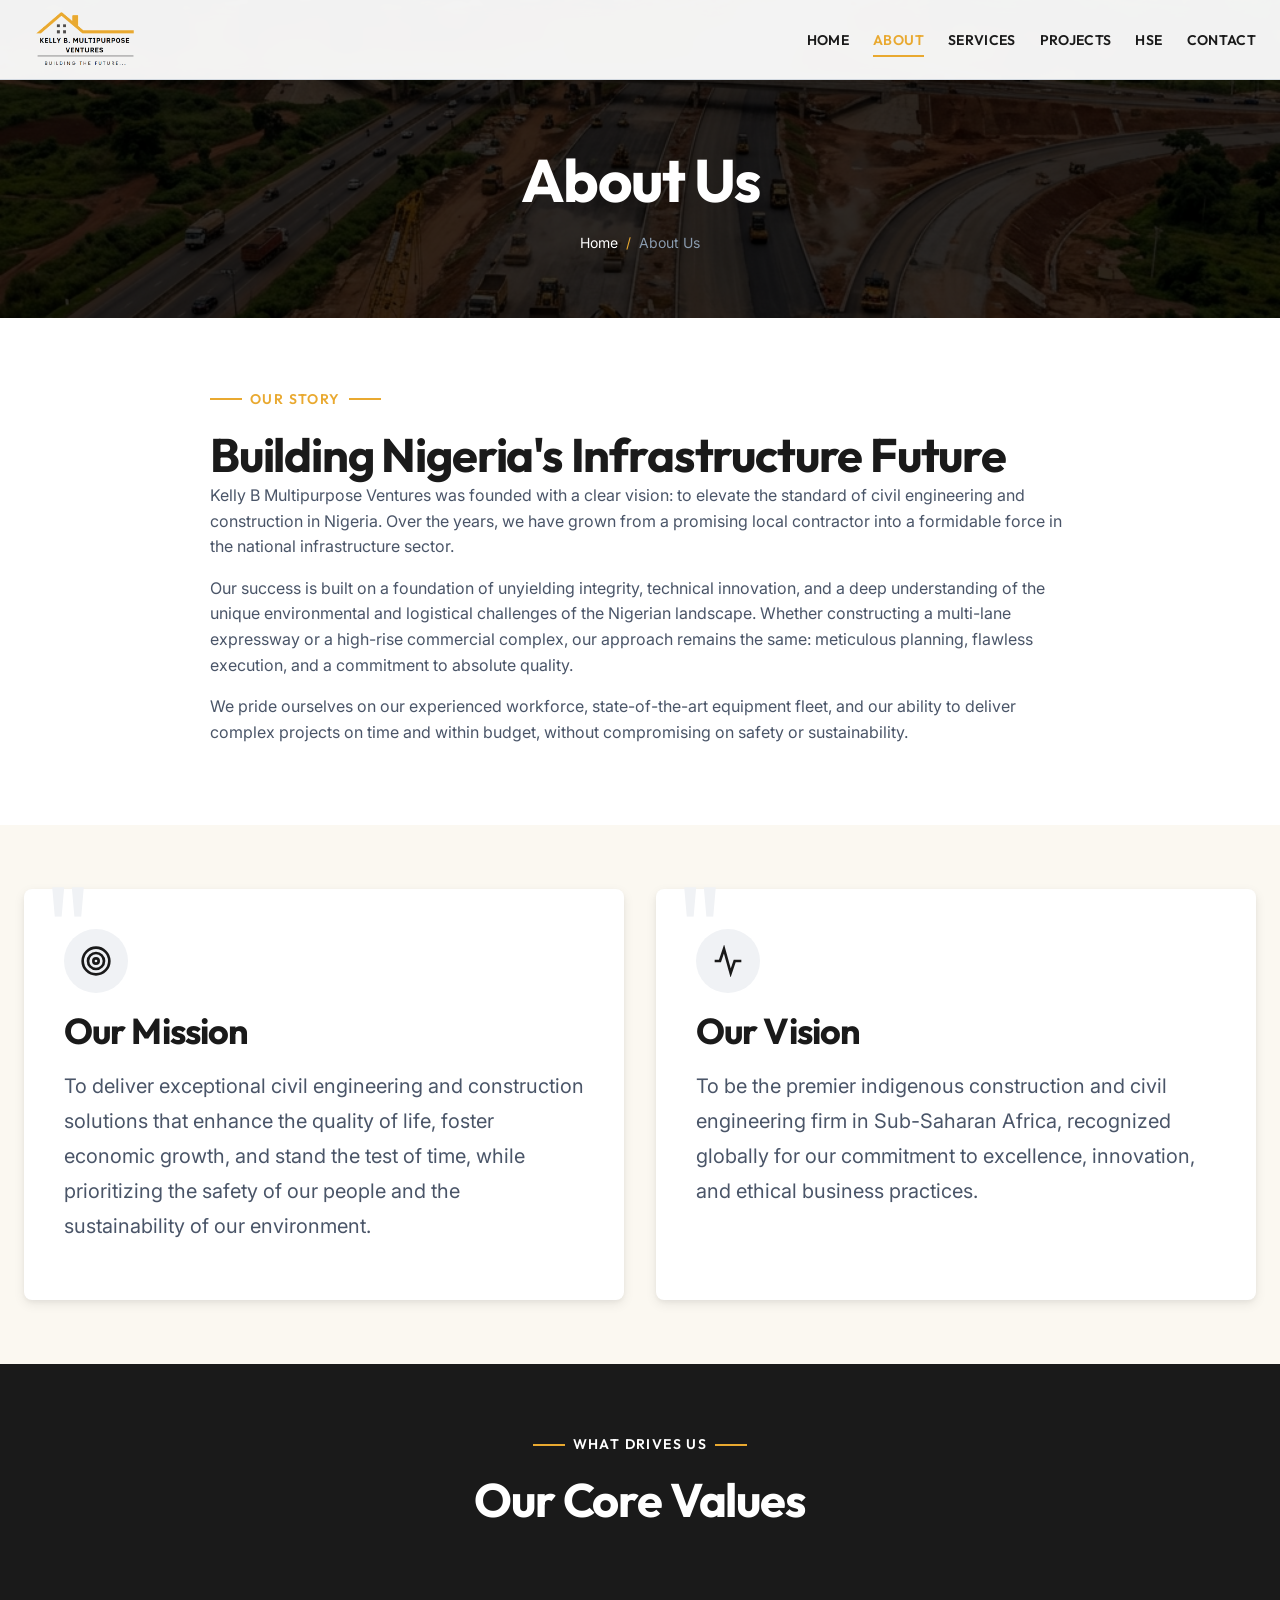
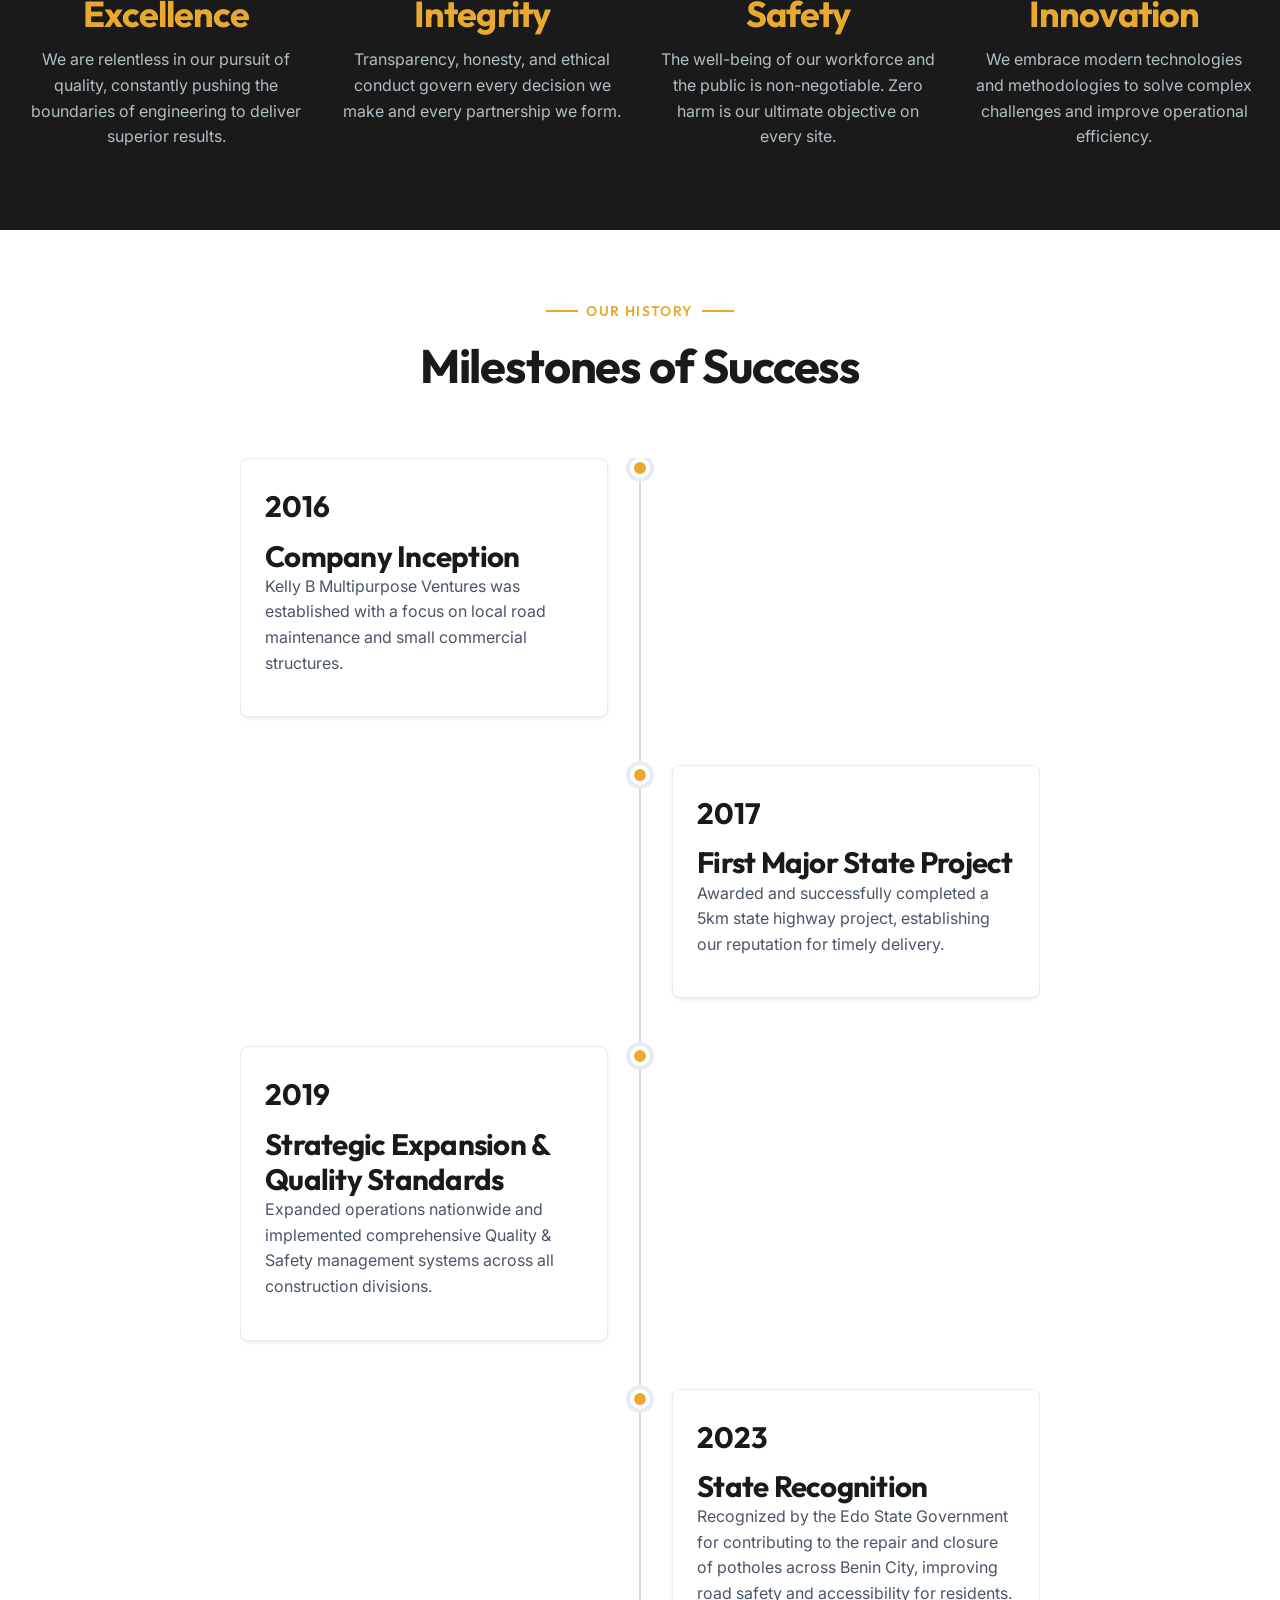
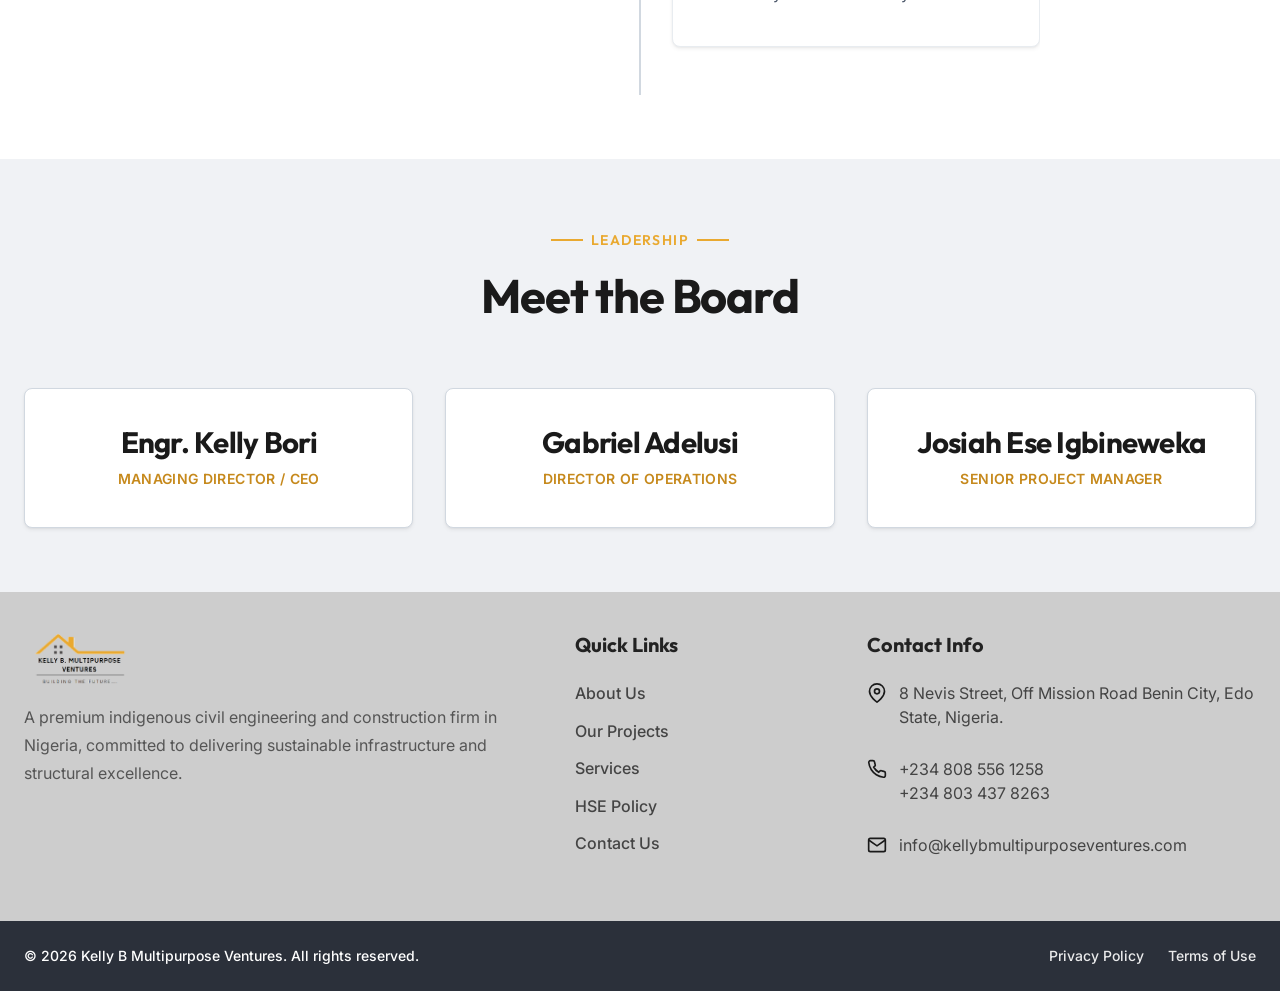
<file: about.html>
<!DOCTYPE html>
<html lang="en">

<head>
    <meta charset="UTF-8">
    <meta name="viewport" content="width=device-width, initial-scale=1.0">
    <title>About Kelly B Multipurpose Ventures | Civil Engineering Nigeria</title>
    <meta name="description"
        content="Learn about Kelly B Multipurpose Ventures, an indigenous Nigerian civil engineering & construction firm in Benin City, Edo State. Our history, leadership & mission.">
    <link rel="canonical" href="https://kellybmultipurposeventures.com/about.html">

    <!-- Open Graph Tags -->
    <meta property="og:title" content="About Kelly B Multipurpose Ventures | Civil Engineering Nigeria">
    <meta property="og:description"
        content="Learn about Kelly B Multipurpose Ventures, an indigenous Nigerian civil engineering & construction firm in Benin City, Edo State. Our history, leadership & mission.">
    <meta property="og:type" content="website">
    <meta property="og:url" content="https://kellybmultipurposeventures.com/about.html">
    <meta property="og:image" content="https://kellybmultipurposeventures.com/assets/images/og-image.jpg">
    <meta property="og:image:width" content="1200">
    <meta property="og:image:height" content="630">
    <meta property="og:image:alt" content="About Kelly B Multipurpose Ventures - Civil Engineering Nigeria">

    <!-- Twitter Card Tags -->
    <meta name="twitter:card" content="summary_large_image">
    <meta name="twitter:title" content="About Kelly B Multipurpose Ventures | Civil Engineering Nigeria">
    <meta name="twitter:description"
        content="Learn about Kelly B Multipurpose Ventures, an indigenous Nigerian civil engineering & construction firm in Benin City, Edo State. Our history, leadership & mission.">
    <meta name="twitter:image" content="https://kellybmultipurposeventures.com/assets/images/og-image.jpg">

    <!-- Google Fonts -->
    <link rel="preconnect" href="https://fonts.googleapis.com">
    <link rel="preconnect" href="https://fonts.gstatic.com" crossorigin>
    <link
        href="https://fonts.googleapis.com/css2?family=Inter:wght@300;400;500;600&family=Outfit:wght@400;600;700;800&display=swap"
        rel="stylesheet">

    <!-- Favicon -->
    <link rel="apple-touch-icon" sizes="180x180" href="favicon/apple-touch-icon.png">
    <link rel="icon" type="image/png" sizes="32x32" href="favicon/favicon-32x32.png">
    <link rel="icon" type="image/png" sizes="16x16" href="favicon/favicon-16x16.png">
    <link rel="shortcut icon" href="favicon/favicon.ico">
    <link rel="manifest" href="favicon/site.webmanifest">
    <link rel="stylesheet" href="css/variables.css?v=1.2">
    <link rel="stylesheet" href="css/base.css?v=1.2">
    <link rel="stylesheet" href="css/components.css?v=1.2">
    <link rel="stylesheet" href="css/pages.css?v=1.2">

    <!-- Structured Data (JSON-LD Breadcrumbs & AboutPage) -->
    <script type="application/ld+json">
    {
      "@context": "https://schema.org",
      "@graph": [
        {
          "@type": "BreadcrumbList",
          "itemListElement": [
            {
              "@type": "ListItem",
              "position": 1,
              "name": "Home",
              "item": "https://kellybmultipurposeventures.com/"
            },
            {
              "@type": "ListItem",
              "position": 2,
              "name": "About Us",
              "item": "https://kellybmultipurposeventures.com/about.html"
            }
          ]
        },
        {
          "@type": "AboutPage",
          "@id": "https://kellybmultipurposeventures.com/about.html#aboutpage",
          "url": "https://kellybmultipurposeventures.com/about.html",
          "name": "About Kelly B Multipurpose Ventures",
          "description": "Background, mission, corporate leadership, and track record of Kelly B Multipurpose Ventures, an indigenous Nigerian civil engineering company in Benin City, Edo State.",
          "isPartOf": {
            "@id": "https://kellybmultipurposeventures.com/#website"
          },
          "about": {
            "@id": "https://kellybmultipurposeventures.com/#organization"
          }
        }
      ]
    }
    </script>
</head>

<body>
    <!-- Skip to Main Content for Accessibility -->
    <a href="#main-content" class="skip-link">Skip to main content</a>

    <!-- Navigation -->
    <header class="header">
        <div class="container nav">
            <a href="index.html" class="nav__logo">
                <img src="assets/images/logo-transparent.png" alt="Kelly B Multipurpose Ventures" class="nav__logo-img"
                    width="180" height="50">
            </a>
            <button class="nav__toggle" aria-label="Toggle Navigation" aria-expanded="false" aria-controls="nav-menu">
                <span></span>
                <span></span>
                <span></span>
            </button>
            <nav class="nav__menu" id="nav-menu">
                <ul class="nav__list">
                    <li><a href="index.html" class="nav__link">Home</a></li>
                    <li><a href="about.html" class="nav__link active">About</a></li>
                    <li><a href="services.html" class="nav__link">Services</a></li>
                    <li><a href="projects.html" class="nav__link">Projects</a></li>
                    <li><a href="hse.html" class="nav__link">HSE</a></li>
                    <li><a href="contact.html" class="nav__link">Contact</a></li>
                </ul>
            </nav>
        </div>
    </header>

    <main id="main-content">
        <!-- Page Banner -->
        <section class="page-banner">
            <div class="page-banner__bg">
                <img decoding="async" fetchpriority="high" src="assets/images/hero-construction.png"
                    alt="Kelly B Multipurpose Ventures civil engineering corporate operations">
            </div>
            <div class="container page-banner__content reveal">
                <h1 class="page-banner__title">About Us</h1>
                <div class="breadcrumb">
                    <a href="index.html">Home</a>
                    <span class="breadcrumb-separator">/</span>
                    <span>About Us</span>
                </div>
            </div>
        </section>

        <!-- Company Overview -->
        <section class="section">
            <div class="container">
                <div class="about-grid">
                    <div class="reveal-left">
                        <span class="section-label">Our Story</span>
                        <h2>Building Nigeria's Infrastructure Future</h2>
                        <p>Kelly B Multipurpose Ventures was founded with a clear vision: to elevate the standard of
                            civil engineering and construction in Nigeria. Over the years, we have grown from a
                            promising local contractor into a formidable force in the national infrastructure sector.
                        </p>
                        <p>Our success is built on a foundation of unyielding integrity, technical innovation, and a
                            deep understanding of the unique environmental and logistical challenges of the Nigerian
                            landscape. Whether constructing a multi-lane expressway or a high-rise commercial complex,
                            our approach remains the same: meticulous planning, flawless execution, and a commitment to
                            absolute quality.</p>
                        <p>We pride ourselves on our experienced workforce, state-of-the-art equipment fleet, and our
                            ability to deliver complex projects on time and within budget, without compromising on
                            safety or sustainability.</p>
                    </div>

                </div>
            </div>
        </section>

        <!-- Mission & Vision -->
        <section class="section section--cream">
            <div class="container">
                <div class="grid grid--2">
                    <div class="testimonial-card mission-vision-card reveal">
                        <div class="service-card__icon" style="margin-bottom: var(--space-4);">
                            <svg xmlns="http://www.w3.org/2000/svg" width="32" height="32" viewBox="0 0 24 24"
                                fill="none" stroke="currentColor" stroke-width="2">
                                <circle cx="12" cy="12" r="10" />
                                <circle cx="12" cy="12" r="6" />
                                <circle cx="12" cy="12" r="2" />
                            </svg>
                        </div>
                        <h3 style="margin-bottom: var(--space-4);">Our Mission</h3>
                        <p style="font-size: var(--text-lg); line-height: var(--leading-relaxed);">To deliver
                            exceptional civil engineering and construction solutions that enhance the quality of life,
                            foster economic growth, and stand the test of time, while prioritizing the safety of our
                            people and the sustainability of our environment.</p>
                    </div>

                    <div class="testimonial-card mission-vision-card reveal" style="transition-delay: 0.2s;">
                        <div class="service-card__icon" style="margin-bottom: var(--space-4);">
                            <svg xmlns="http://www.w3.org/2000/svg" width="32" height="32" viewBox="0 0 24 24"
                                fill="none" stroke="currentColor" stroke-width="2">
                                <path d="M2 12h4l3-9 5 18 3-9h5" />
                            </svg>
                        </div>
                        <h3 style="margin-bottom: var(--space-4);">Our Vision</h3>
                        <p style="font-size: var(--text-lg); line-height: var(--leading-relaxed);">To be the premier
                            indigenous construction and civil engineering firm in Sub-Saharan Africa, recognized
                            globally for our commitment to excellence, innovation, and ethical business practices.</p>
                    </div>
                </div>
            </div>
        </section>

        <!-- Core Values -->
        <section class="section section--dark">
            <div class="container">
                <div class="section-header reveal">
                    <span class="section-label" style="color: var(--color-white);">What Drives Us</span>
                    <h2 style="color: var(--color-white);">Our Core Values</h2>
                </div>

                <div class="grid grid--4">
                    <div class="reveal" style="text-align: center;">
                        <h3 style="color: var(--color-secondary); margin-bottom: var(--space-3);">Excellence</h3>
                        <p style="color: var(--color-gray-300);">We are relentless in our pursuit of quality, constantly
                            pushing the boundaries of engineering to deliver superior results.</p>
                    </div>
                    <div class="reveal" style="text-align: center; transition-delay: 0.1s;">
                        <h3 style="color: var(--color-secondary); margin-bottom: var(--space-3);">Integrity</h3>
                        <p style="color: var(--color-gray-300);">Transparency, honesty, and ethical conduct govern every
                            decision we make and every partnership we form.</p>
                    </div>
                    <div class="reveal" style="text-align: center; transition-delay: 0.2s;">
                        <h3 style="color: var(--color-secondary); margin-bottom: var(--space-3);">Safety</h3>
                        <p style="color: var(--color-gray-300);">The well-being of our workforce and the public is
                            non-negotiable. Zero harm is our ultimate objective on every site.</p>
                    </div>
                    <div class="reveal" style="text-align: center; transition-delay: 0.3s;">
                        <h3 style="color: var(--color-secondary); margin-bottom: var(--space-3);">Innovation</h3>
                        <p style="color: var(--color-gray-300);">We embrace modern technologies and methodologies to
                            solve complex challenges and improve operational efficiency.</p>
                    </div>
                </div>
            </div>
        </section>

        <!-- Company Milestones (Timeline) -->
        <section class="section">
            <div class="container">
                <div class="section-header reveal">
                    <span class="section-label">Our History</span>
                    <h2>Milestones of Success</h2>
                </div>

                <div class="timeline">
                    <div class="timeline-item reveal-left">
                        <div class="timeline-dot"></div>
                        <div class="timeline-content">
                            <div class="timeline-date">2016</div>
                            <h4>Company Inception</h4>
                            <p>Kelly B Multipurpose Ventures was established with a focus on local road maintenance and
                                small commercial structures.</p>
                        </div>
                    </div>

                    <div class="timeline-item reveal-right">
                        <div class="timeline-dot"></div>
                        <div class="timeline-content">
                            <div class="timeline-date">2017</div>
                            <h4>First Major State Project</h4>
                            <p>Awarded and successfully completed a 5km state highway project, establishing our
                                reputation for timely delivery.</p>
                        </div>
                    </div>

                    <div class="timeline-item reveal-left">
                        <div class="timeline-dot"></div>
                        <div class="timeline-content">
                            <div class="timeline-date">2019</div>
                            <h4>Strategic Expansion & Quality Standards</h4>
                            <p>Expanded operations nationwide and implemented comprehensive Quality & Safety management
                                systems across all construction divisions.</p>
                        </div>
                    </div>

                    <div class="timeline-item reveal-right">
                        <div class="timeline-dot"></div>
                        <div class="timeline-content">
                            <div class="timeline-date">2023</div>
                            <h4>State Recognition </h4>
                            <p>Recognized by the Edo State Government for contributing to the repair and closure of
                                potholes across Benin City, improving road safety and accessibility for residents.</p>
                        </div>
                    </div>
                </div>
            </div>
        </section>

        <!-- Leadership -->
        <section class="section section--light">
            <div class="container">
                <div class="section-header reveal">
                    <span class="section-label">Leadership</span>
                    <h2>Meet the Board</h2>
                </div>

                <div class="board-grid">
                    <div class="board-card reveal">
                        <h3 class="board-card__name">Engr. Kelly Bori</h3>
                        <p class="board-card__title">Managing Director / CEO</p>
                    </div>
                    <div class="board-card reveal" style="transition-delay: 0.1s;">
                        <h3 class="board-card__name">Gabriel Adelusi </h3>
                        <p class="board-card__title">Director of Operations</p>
                    </div>
                    <div class="board-card reveal" style="transition-delay: 0.2s;">
                        <h3 class="board-card__name">Josiah Ese Igbineweka</h3>
                        <p class="board-card__title">Senior Project Manager</p>
                    </div>
                </div>
            </div>
        </section>
    </main>

    <!-- Footer (Same as index.html, simplified for brevity) -->
    <!-- Footer -->
    <footer class="footer">
        <div class="footer__main">
            <div class="container">
                <!-- Mobile Only Top Buttons -->
                <div class="footer__mobile-buttons">
                    <a href="contact.html" class="footer__btn">Contact Us</a>
                    <a href="projects.html" class="footer__btn">Our Projects</a>
                </div>

                <div class="footer__grid">
                    <div class="footer__about">
                        <a href="index.html">
                            <img src="assets/images/logo-transparent.png" alt="Kelly B Multipurpose Ventures"
                                class="footer__logo" width="200" height="56">
                        </a>
                        <p class="footer__about-text">A premium indigenous civil engineering and construction firm in
                            Nigeria, committed to delivering sustainable infrastructure and structural excellence.</p>
                        <div class="footer__social desktop-social">
                            <a href="#" class="footer__social-link" aria-label="Facebook">
                                <svg xmlns="http://www.w3.org/2000/svg" width="20" height="20" viewBox="0 0 24 24"
                                    fill="none" stroke="currentColor" stroke-width="2">
                                    <path d="M18 2h-3a5 5 0 0 0-5 5v3H7v4h3v8h4v-8h3l1-4h-4V7a1 1 0 0 1 1-1h3z" />
                                </svg>
                            </a>
                            <a href="#" class="footer__social-link" aria-label="X (Twitter)">
                                <svg xmlns="http://www.w3.org/2000/svg" width="20" height="20" viewBox="0 0 24 24"
                                    fill="currentColor">
                                    <path
                                        d="M18.244 2.25h3.308l-7.227 8.26 8.502 11.24H16.17l-5.214-6.817L4.99 21.75H1.68l7.73-8.835L1.254 2.25H8.08l4.713 6.231zm-1.161 17.52h1.833L7.084 4.126H5.117z" />
                                </svg>
                            </a>
                            <a href="#" class="footer__social-link" aria-label="LinkedIn">
                                <svg xmlns="http://www.w3.org/2000/svg" width="20" height="20" viewBox="0 0 24 24"
                                    fill="none" stroke="currentColor" stroke-width="2">
                                    <path
                                        d="M16 8a6 6 0 0 1 6 6v7h-4v-7a2 2 0 0 0-2-2 2 2 0 0 0-2 2v7h-4v-7a6 6 0 0 1 6-6z" />
                                    <rect x="2" y="9" width="4" height="12" />
                                    <circle cx="4" cy="4" r="2" />
                                </svg>
                            </a>
                            <a href="#" class="footer__social-link" aria-label="Instagram">
                                <svg xmlns="http://www.w3.org/2000/svg" width="20" height="20" viewBox="0 0 24 24"
                                    fill="none" stroke="currentColor" stroke-width="2">
                                    <rect x="2" y="2" width="20" height="20" rx="5" ry="5" />
                                    <path d="M16 11.37A4 4 0 1 1 12.63 8 4 4 0 0 1 16 11.37z" />
                                    <line x1="17.5" y1="6.5" x2="17.51" y2="6.5" />
                                </svg>
                            </a>
                        </div>
                    </div>

                    <div class="footer__accordion-group">
                        <button class="footer__heading footer__accordion-header" type="button">Quick Links <span
                                class="footer__accordion-icon">▼</span></button>
                        <div class="footer__links footer__accordion-content">
                            <a href="about.html" class="footer__link">About Us</a>
                            <a href="projects.html" class="footer__link">Our Projects</a>
                            <a href="services.html" class="footer__link">Services</a>
                            <a href="hse.html" class="footer__link">HSE Policy</a>
                            <a href="contact.html" class="footer__link">Contact Us</a>
                        </div>
                    </div>

                    <div class="footer__accordion-group">
                        <button class="footer__heading footer__accordion-header" type="button">Contact Info <span
                                class="footer__accordion-icon">▼</span></button>
                        <div class="footer__links footer__accordion-content">
                            <div class="footer__contact-item">
                                <svg xmlns="http://www.w3.org/2000/svg" viewBox="0 0 24 24" fill="none"
                                    stroke="currentColor" stroke-width="2">
                                    <path d="M21 10c0 7-9 13-9 13s-9-6-9-13a9 9 0 0 1 18 0z" />
                                    <circle cx="12" cy="10" r="3" />
                                </svg>
                                <span class="footer__contact-text">8 Nevis Street, Off Mission Road Benin City, Edo
                                    State, Nigeria.</span>
                            </div>
                            <div class="footer__contact-item">
                                <svg xmlns="http://www.w3.org/2000/svg" viewBox="0 0 24 24" fill="none"
                                    stroke="currentColor" stroke-width="2">
                                    <path
                                        d="M22 16.92v3a2 2 0 0 1-2.18 2 19.79 19.79 0 0 1-8.63-3.07 19.5 19.5 0 0 1-6-6 19.79 19.79 0 0 1-3.07-8.67A2 2 0 0 1 4.11 2h3a2 2 0 0 1 2 1.72 12.84 12.84 0 0 0 .7 2.81 2 2 0 0 1-.45 2.11L8.09 9.91a16 16 0 0 0 6 6l1.27-1.27a2 2 0 0 1 2.11-.45 12.84 12.84 0 0 0 2.81.7A2 2 0 0 1 22 16.92z" />
                                </svg>
                                <span class="footer__contact-text"><a href="tel:+2348085561258"
                                        style="color: inherit; text-decoration: none;">+234 808 556 1258</a><br><a
                                        href="tel:+2348034378263" style="color: inherit; text-decoration: none;">+234
                                        803 437 8263</a></span>
                            </div>
                            <div class="footer__contact-item">
                                <svg xmlns="http://www.w3.org/2000/svg" viewBox="0 0 24 24" fill="none"
                                    stroke="currentColor" stroke-width="2">
                                    <path
                                        d="M4 4h16c1.1 0 2 .9 2 2v12c0 1.1-.9 2-2 2H4c-1.1 0-2-.9-2-2V6c0-1.1.9-2 2-2z" />
                                    <polyline points="22,6 12,13 2,6" />
                                </svg>
                                <span class="footer__contact-text"><a href="mailto:info@kellybmultipurposeventures.com"
                                        style="color: inherit; text-decoration: none;">info@kellybmultipurposeventures.com</a></span>
                            </div>
                        </div>
                    </div>
                </div>

                <div class="footer__social mobile-social">
                    <a href="#" class="footer__social-link" aria-label="Facebook">
                        <svg xmlns="http://www.w3.org/2000/svg" width="24" height="24" viewBox="0 0 24 24" fill="none"
                            stroke="currentColor" stroke-width="2">
                            <path d="M18 2h-3a5 5 0 0 0-5 5v3H7v4h3v8h4v-8h3l1-4h-4V7a1 1 0 0 1 1-1h3z" />
                        </svg>
                    </a>
                    <a href="#" class="footer__social-link" aria-label="X (Twitter)">
                        <svg xmlns="http://www.w3.org/2000/svg" width="24" height="24" viewBox="0 0 24 24"
                            fill="currentColor">
                            <path
                                d="M18.244 2.25h3.308l-7.227 8.26 8.502 11.24H16.17l-5.214-6.817L4.99 21.75H1.68l7.73-8.835L1.254 2.25H8.08l4.713 6.231zm-1.161 17.52h1.833L7.084 4.126H5.117z" />
                        </svg>
                    </a>
                    <a href="#" class="footer__social-link" aria-label="LinkedIn">
                        <svg xmlns="http://www.w3.org/2000/svg" width="24" height="24" viewBox="0 0 24 24" fill="none"
                            stroke="currentColor" stroke-width="2">
                            <path d="M16 8a6 6 0 0 1 6 6v7h-4v-7a2 2 0 0 0-2-2 2 2 0 0 0-2 2v7h-4v-7a6 6 0 0 1 6-6z" />
                            <rect x="2" y="9" width="4" height="12" />
                            <circle cx="4" cy="4" r="2" />
                        </svg>
                    </a>
                    <a href="#" class="footer__social-link" aria-label="Instagram">
                        <svg xmlns="http://www.w3.org/2000/svg" width="24" height="24" viewBox="0 0 24 24" fill="none"
                            stroke="currentColor" stroke-width="2">
                            <rect x="2" y="2" width="20" height="20" rx="5" ry="5" />
                            <path d="M16 11.37A4 4 0 1 1 12.63 8 4 4 0 0 1 16 11.37z" />
                            <line x1="17.5" y1="6.5" x2="17.51" y2="6.5" />
                        </svg>
                    </a>
                </div>
            </div>
        </div>

        <div class="footer__bottom">
            <div class="container">
                <p>&copy; 2026 Kelly B Multipurpose Ventures. All rights reserved.</p>
                <div class="footer__bottom-links">
                    <a href="privacy.html" class="footer__link">Privacy Policy</a>
                    <a href="terms.html" class="footer__link">Terms of Use</a>
                </div>
            </div>
        </div>
    </footer>

    <!-- Back to Top Button -->
    <button id="back-to-top" class="back-to-top" aria-label="Back to top">
        <svg xmlns="http://www.w3.org/2000/svg" viewBox="0 0 24 24" fill="none" stroke="currentColor" stroke-width="2.5"
            stroke-linecap="round" stroke-linejoin="round">
            <path d="M18 15l-6-6-6 6" />
        </svg>
    </button>

    <script src="js/main.js" defer></script>
</body>

</html>
</file>
<file: css/variables.css>
/* ============================================================
   KELLY B MULTIPURPOSE VENTURES — Design Tokens
   ============================================================ */

:root {
  /* ── Primary Brand Colors ──────────────────────────────── */
  --color-primary: #1A1A1A;
  /* Dark Grey — matching logo text and elements */
  --color-primary-light: #333333;
  --color-primary-dark: #000000;
  --color-primary-rgb: 26, 26, 26;

  /* ── Secondary Brand Colors ────────────────────────────── */
  --color-secondary: #E9A930;
  /* Gold / Amber — matching logo roof */
  --color-secondary-light: #F4C45D;
  --color-secondary-dark: #C6891C;
  --color-secondary-rgb: 233, 169, 48;

  /* ── Accent Colors ─────────────────────────────────────── */
  --color-accent: #E8792B;
  /* Construction Orange — energy, action */
  --color-accent-light: #F09A57;
  --color-accent-dark: #C45F15;

  --color-success: #2E8B57;
  /* Safety Green */
  --color-danger: #D32F2F;
  --color-warning: #F9A825;
  --color-info: #1976D2;

  /* ── Neutrals ──────────────────────────────────────────── */
  --color-white: #FFFFFF;
  --color-off-white: #F8F9FA;
  --color-light: #F0F2F5;
  --color-gray-100: #E8ECF0;
  --color-gray-200: #D1D8E0;
  --color-gray-300: #B0BEC5;
  --color-gray-400: #8A9BAE;
  --color-gray-500: #6B7C8F;
  --color-gray-600: #4A5568;
  --color-gray-700: #334155;
  --color-gray-800: #1E293B;
  --color-gray-900: #0F172A;
  --color-black: #0A0E14;

  /* ── Typography ────────────────────────────────────────── */
  --font-primary: 'Inter', -apple-system, BlinkMacSystemFont, 'Segoe UI', sans-serif;
  --font-heading: 'Outfit', 'Inter', sans-serif;
  --font-mono: 'JetBrains Mono', 'Fira Code', monospace;

  /* Font Sizes (fluid) */
  --text-xs: clamp(0.7rem, 0.65rem + 0.25vw, 0.75rem);
  --text-sm: clamp(0.8rem, 0.75rem + 0.25vw, 0.875rem);
  --text-base: clamp(0.9rem, 0.85rem + 0.3vw, 1rem);
  --text-md: clamp(1rem, 0.9rem + 0.4vw, 1.125rem);
  --text-lg: clamp(1.1rem, 1rem + 0.5vw, 1.25rem);
  --text-xl: clamp(1.2rem, 1.05rem + 0.6vw, 1.5rem);
  --text-2xl: clamp(1.4rem, 1.2rem + 0.8vw, 1.875rem);
  --text-3xl: clamp(1.7rem, 1.4rem + 1.2vw, 2.25rem);
  --text-4xl: clamp(2rem, 1.5rem + 1.8vw, 3rem);
  --text-5xl: clamp(2.5rem, 1.8rem + 2.5vw, 3.75rem);
  --text-6xl: clamp(3rem, 2rem + 3.5vw, 4.5rem);
  --text-hero: clamp(2.8rem, 2rem + 3vw, 5rem);

  --font-light: 300;
  --font-regular: 400;
  --font-medium: 500;
  --font-semibold: 600;
  --font-bold: 700;
  --font-extrabold: 800;

  --leading-tight: 1.2;
  --leading-snug: 1.35;
  --leading-normal: 1.6;
  --leading-relaxed: 1.75;

  --tracking-tight: -0.025em;
  --tracking-normal: 0;
  --tracking-wide: 0.025em;
  --tracking-wider: 0.05em;
  --tracking-widest: 0.1em;

  /* ── Spacing ───────────────────────────────────────────── */
  --space-1: 0.25rem;
  --space-2: 0.5rem;
  --space-3: 0.75rem;
  --space-4: 1rem;
  --space-5: 1.25rem;
  --space-6: 1.5rem;
  --space-7: 1.75rem;
  --space-8: 2rem;
  --space-10: 2.5rem;
  --space-12: 3rem;
  --space-16: 4rem;
  --space-20: 5rem;
  --space-24: 6rem;
  --space-32: 8rem;

  /* ── Layout ────────────────────────────────────────────── */
  --container-sm: 640px;
  --container-md: 768px;
  --container-lg: 1024px;
  --container-xl: 1200px;
  --container-2xl: 1400px;
  --nav-height: 80px;

  /* ── Borders & Radius ──────────────────────────────────── */
  --radius-sm: 4px;
  --radius-md: 8px;
  --radius-lg: 12px;
  --radius-xl: 16px;
  --radius-2xl: 24px;
  --radius-full: 50%;

  --border-thin: 1px;
  --border-medium: 2px;
  --border-thick: 3px;

  /* ── Shadows ───────────────────────────────────────────── */
  --shadow-xs: 0 1px 2px rgba(0, 0, 0, 0.05);
  --shadow-sm: 0 2px 4px rgba(0, 0, 0, 0.06), 0 1px 2px rgba(0, 0, 0, 0.04);
  --shadow-md: 0 4px 12px rgba(0, 0, 0, 0.08), 0 2px 4px rgba(0, 0, 0, 0.04);
  --shadow-lg: 0 8px 24px rgba(0, 0, 0, 0.10), 0 4px 8px rgba(0, 0, 0, 0.05);
  --shadow-xl: 0 16px 48px rgba(0, 0, 0, 0.12), 0 8px 16px rgba(0, 0, 0, 0.06);
  --shadow-2xl: 0 24px 64px rgba(0, 0, 0, 0.15), 0 12px 24px rgba(0, 0, 0, 0.08);
  --shadow-gold: 0 4px 20px rgba(212, 168, 67, 0.25);

  /* ── Transitions ───────────────────────────────────────── */
  --ease-out: cubic-bezier(0.33, 1, 0.68, 1);
  --ease-in-out: cubic-bezier(0.65, 0, 0.35, 1);
  --ease-spring: cubic-bezier(0.34, 1.56, 0.64, 1);
  --duration-fast: 150ms;
  --duration-base: 250ms;
  --duration-slow: 400ms;
  --duration-slower: 600ms;

  /* ── Z-Index ───────────────────────────────────────────── */
  --z-base: 1;
  --z-dropdown: 10;
  --z-sticky: 20;
  --z-overlay: 30;
  --z-modal: 40;
  --z-toast: 50;
}
</file>
<file: css/base.css>
/* ============================================================
   KELLY B MULTIPURPOSE VENTURES — Base / Reset Styles
   ============================================================ */

/* ── CSS Reset ───────────────────────────────────────────── */
*,
*::before,
*::after {
  margin: 0;
  padding: 0;
  box-sizing: border-box;
}

html {
  scroll-behavior: smooth;
  -webkit-text-size-adjust: 100%;
  -moz-text-size-adjust: 100%;
  text-size-adjust: 100%;
  scroll-padding-top: var(--nav-height);
  overflow-x: hidden;
}

body {
  font-family: var(--font-primary);
  font-size: var(--text-base);
  font-weight: var(--font-regular);
  line-height: var(--leading-normal);
  color: var(--color-gray-700);
  background-color: var(--color-white);
  -webkit-font-smoothing: antialiased;
  -moz-osx-font-smoothing: grayscale;
  overflow-x: hidden;
}

body.menu-open {
  overflow: hidden;
}

/* ── Typography ──────────────────────────────────────────── */
h1,
h2,
h3,
h4,
h5,
h6 {
  font-family: var(--font-heading);
  font-weight: var(--font-bold);
  line-height: var(--leading-tight);
  color: var(--color-primary);
  letter-spacing: var(--tracking-tight);
}

h1 {
  font-size: var(--text-5xl);
}

h2 {
  font-size: var(--text-4xl);
}

h3 {
  font-size: var(--text-3xl);
}

h4 {
  font-size: var(--text-2xl);
}

h5 {
  font-size: var(--text-xl);
}

h6 {
  font-size: var(--text-lg);
}

p {
  margin-bottom: var(--space-4);
  color: var(--color-gray-600);
}

a {
  color: var(--color-primary);
  text-decoration: none;
  transition: color var(--duration-fast) var(--ease-out);
}

a:hover {
  color: var(--color-secondary);
}

ul,
ol {
  list-style: none;
}

img,
video {
  max-width: 100%;
  height: auto;
  display: block;
}

button {
  font-family: inherit;
  font-size: inherit;
  cursor: pointer;
  border: none;
  background: none;
}

input,
textarea,
select {
  font-family: inherit;
  font-size: inherit;
}

/* ── Utility: Container ──────────────────────────────────── */
.container {
  width: 100%;
  max-width: var(--container-2xl);
  margin-left: auto;
  margin-right: auto;
  padding-left: var(--space-6);
  padding-right: var(--space-6);
}

@media (max-width: 480px) {
  .container {
    padding-left: var(--space-4);
    padding-right: var(--space-4);
  }
}

.container--narrow {
  max-width: var(--container-lg);
}

.container--wide {
  max-width: var(--container-2xl);
}

/* ── Section Spacing ─────────────────────────────────────── */
.section {
  padding-top: clamp(3rem, 5vw, 6rem);
  padding-bottom: clamp(3rem, 5vw, 6rem);
}

.section--sm {
  padding-top: clamp(2rem, 3vw, 4rem);
  padding-bottom: clamp(2rem, 3vw, 4rem);
}

.section--lg {
  padding-top: clamp(4rem, 7vw, 8rem);
  padding-bottom: clamp(4rem, 7vw, 8rem);
}

.section--dark {
  background-color: var(--color-primary);
  color: var(--color-white);
}

.section--dark h2,
.section--dark h3,
.section--dark h4 {
  color: var(--color-white);
}

.section--dark p {
  color: var(--color-gray-300);
}

.section--light {
  background-color: var(--color-light);
}

.section--cream {
  background-color: #FBF8F1;
}

/* ── Section Headers ─────────────────────────────────────── */
.section-header {
  text-align: center;
  max-width: 700px;
  margin: 0 auto var(--space-16);
}

.section-label {
  display: inline-flex;
  align-items: center;
  gap: var(--space-2);
  font-family: var(--font-heading);
  font-size: var(--text-sm);
  font-weight: var(--font-semibold);
  text-transform: uppercase;
  letter-spacing: var(--tracking-widest);
  color: var(--color-secondary);
  margin-bottom: var(--space-4);
}

.section-label::before {
  content: '';
  width: 32px;
  height: 2px;
  background: var(--color-secondary);
}

.section-label::after {
  content: '';
  width: 32px;
  height: 2px;
  background: var(--color-secondary);
}

.section-header h2 {
  margin-bottom: var(--space-4);
}

.section-header p {
  font-size: var(--text-lg);
  color: var(--color-gray-500);
}

/* ── Buttons ─────────────────────────────────────────────── */
.btn {
  display: inline-flex;
  align-items: center;
  justify-content: center;
  gap: var(--space-2);
  padding: var(--space-3) var(--space-8);
  font-family: var(--font-heading);
  font-size: var(--text-sm);
  font-weight: var(--font-semibold);
  text-transform: uppercase;
  letter-spacing: var(--tracking-wider);
  border-radius: var(--radius-sm);
  transition: all var(--duration-base) var(--ease-out);
  position: relative;
  overflow: hidden;
  white-space: nowrap;
  min-height: 48px;
}

.btn::after {
  content: '';
  position: absolute;
  inset: 0;
  background: linear-gradient(120deg, transparent 40%, rgba(255, 255, 255, 0.08) 50%, transparent 60%);
  transform: translateX(-100%);
  transition: transform var(--duration-slow) var(--ease-out);
}

.btn:hover::after {
  transform: translateX(100%);
}

.btn--primary {
  background: var(--color-secondary);
  color: var(--color-primary);
  border: 2px solid var(--color-secondary);
}

.btn--primary:hover {
  background: var(--color-secondary-light);
  border-color: var(--color-secondary-light);
  color: var(--color-primary);
  box-shadow: var(--shadow-gold);
  transform: translateY(-2px);
}

/* Solid gold/amber — used for primary CTA on dark hero backgrounds */
.btn--secondary {
  background: var(--color-secondary);
  color: var(--color-primary-dark);
  border: 2px solid var(--color-secondary);
  font-weight: var(--font-bold);
  box-shadow: 0 4px 18px rgba(233, 169, 48, 0.35);
}

.btn--secondary:hover {
  background: var(--color-secondary-light);
  border-color: var(--color-secondary-light);
  color: var(--color-primary-dark);
  box-shadow: 0 4px 20px rgba(233, 169, 48, 0.4);
  transform: translateY(-2px);
}

.btn--outline {
  background: transparent;
  color: var(--color-white);
  border: 2px solid var(--color-white);
}

.btn--outline:hover {
  background: var(--color-white);
  color: var(--color-primary);
  transform: translateY(-2px);
}

.btn--outline-dark {
  background: transparent;
  color: var(--color-primary);
  border: 2px solid var(--color-primary);
}

.btn--outline-dark:hover {
  background: var(--color-primary);
  color: var(--color-white);
  transform: translateY(-2px);
}

.btn--dark {
  background: var(--color-primary);
  color: var(--color-white);
  border: 2px solid var(--color-primary);
}

.btn--dark:hover {
  background: var(--color-primary-light);
  border-color: var(--color-primary-light);
  transform: translateY(-2px);
  box-shadow: var(--shadow-lg);
}

.btn--lg {
  padding: var(--space-4) var(--space-10);
  font-size: var(--text-base);
  min-height: 56px;
}

.btn--sm {
  padding: var(--space-2) var(--space-5);
  font-size: var(--text-xs);
  min-height: 40px;
}

.btn--icon {
  padding: var(--space-3);
  min-height: auto;
  border-radius: var(--radius-full);
}

.btn svg,
.btn i {
  width: 18px;
  height: 18px;
  transition: transform var(--duration-fast) var(--ease-out);
}

.btn:hover svg,
.btn:hover i {
  transform: translateX(3px);
}

/* ── Grid System ─────────────────────────────────────────── */
.grid {
  display: grid;
  gap: var(--space-8);
}

.grid--2 {
  grid-template-columns: repeat(2, 1fr);
}

.grid--3 {
  grid-template-columns: repeat(3, 1fr);
}

.grid--4 {
  grid-template-columns: repeat(4, 1fr);
}

@media (max-width: 1024px) {
  .grid--4 {
    grid-template-columns: repeat(2, 1fr);
  }

  .grid--3 {
    grid-template-columns: repeat(2, 1fr);
  }
}

@media (max-width: 768px) {

  .grid--4,
  .grid--3,
  .grid--2 {
    grid-template-columns: 1fr;
  }
}

/* ── Scroll Animations ───────────────────────────────────── */
.reveal,
.reveal-left,
.reveal-right,
.reveal-scale {
  --reveal-delay: 0ms;
}

.reveal {
  opacity: 0;
  transform: translateY(24px);
  transition: opacity 0.6s var(--ease-out) var(--reveal-delay),
              transform 0.6s var(--ease-out) var(--reveal-delay);
}

.reveal.revealed {
  opacity: 1;
  transform: translateY(0);
}

.reveal-left {
  opacity: 0;
  transform: translateX(-24px);
  transition: opacity 0.6s var(--ease-out) var(--reveal-delay),
              transform 0.6s var(--ease-out) var(--reveal-delay);
}

.reveal-left.revealed {
  opacity: 1;
  transform: translateX(0);
}

.reveal-right {
  opacity: 0;
  transform: translateX(24px);
  transition: opacity 0.6s var(--ease-out) var(--reveal-delay),
              transform 0.6s var(--ease-out) var(--reveal-delay);
}

.reveal-right.revealed {
  opacity: 1;
  transform: translateX(0);
}

.reveal-scale {
  opacity: 0;
  transform: scale(0.95);
  transition: opacity 0.6s var(--ease-out) var(--reveal-delay),
              transform 0.6s var(--ease-out) var(--reveal-delay);
}

.reveal-scale.revealed {
  opacity: 1;
  transform: scale(1);
}

/* ── Accessibility ───────────────────────────────────────── */
.sr-only {
  position: absolute;
  width: 1px;
  height: 1px;
  padding: 0;
  margin: -1px;
  overflow: hidden;
  clip: rect(0, 0, 0, 0);
  white-space: nowrap;
  border-width: 0;
}

.skip-link {
  position: absolute;
  top: -100px;
  left: var(--space-4);
  z-index: 9999;
  padding: var(--space-3) var(--space-5);
  background: var(--color-primary);
  color: #ffffff;
  font-weight: var(--font-semibold);
  border-radius: var(--radius-md);
  border: 2px solid var(--color-secondary);
  transition: top var(--duration-fast) var(--ease-out);
}

.skip-link:focus {
  top: var(--space-4);
  outline: 3px solid var(--color-secondary);
  outline-offset: 2px;
}

:focus-visible {
  outline: 3px solid var(--color-secondary);
  outline-offset: 2px;
}

@media (prefers-reduced-motion: reduce) {
  *,
  *::before,
  *::after {
    animation-duration: 0.01ms !important;
    animation-iteration-count: 1 !important;
    transition-duration: 0.01ms !important;
    scroll-behavior: auto !important;
  }
}

/* ── Selection ───────────────────────────────────────────── */
::selection {
  background-color: var(--color-secondary);
  color: var(--color-primary);
}

/* ── Scrollbar ───────────────────────────────────────────── */
::-webkit-scrollbar {
  width: 8px;
}

::-webkit-scrollbar-track {
  background: var(--color-light);
}

::-webkit-scrollbar-thumb {
  background: var(--color-gray-400);
  border-radius: var(--radius-full);
}

::-webkit-scrollbar-thumb:hover {
  background: var(--color-gray-500);
}
</file>
<file: css/components.css>
/* ============================================================
   KELLY B MULTIPURPOSE VENTURES — Components
   ============================================================ */

/* ── Navigation ──────────────────────────────────────────── */
.header {
  position: fixed;
  top: 0;
  left: 0;
  width: 100%;
  height: var(--nav-height);
  background-color: rgba(255, 255, 255, 0.95);
  backdrop-filter: blur(10px);
  -webkit-backdrop-filter: blur(10px);
  z-index: var(--z-sticky);
  transition: all var(--duration-base) var(--ease-out);
  border-bottom: 1px solid var(--color-gray-200);
}

.header.scrolled {
  height: 70px;
  background-color: var(--color-white);
  box-shadow: var(--shadow-sm);
}

.nav {
  display: flex;
  justify-content: space-between;
  align-items: center;
  height: 100%;
}

.nav__logo {
  display: flex;
  align-items: center;
  gap: var(--space-3);
  z-index: calc(var(--z-sticky) + 1);
}

.nav__logo-img {
  height: 60px;
  width: auto;
  object-fit: contain;
}

.nav__logo-text {
  font-family: var(--font-heading);
  font-size: var(--text-lg);
  font-weight: var(--font-bold);
  color: var(--color-primary);
  line-height: 1.1;
  text-transform: uppercase;
  letter-spacing: var(--tracking-wide);
}

.nav__logo-text span {
  display: block;
  font-size: var(--text-xs);
  color: var(--color-secondary);
  font-weight: var(--font-medium);
  letter-spacing: var(--tracking-widest);
}

.nav__menu {
  display: flex;
  align-items: center;
  gap: var(--space-8);
}

.nav__list {
  display: flex;
  gap: var(--space-6);
}

.nav__link {
  font-family: var(--font-heading);
  font-size: var(--text-sm);
  font-weight: var(--font-semibold);
  color: var(--color-primary);
  text-transform: uppercase;
  letter-spacing: var(--tracking-wide);
  position: relative;
  padding: var(--space-2) 0;
}

.nav__link::after {
  content: '';
  position: absolute;
  bottom: 0;
  left: 0;
  width: 0;
  height: 2px;
  background-color: var(--color-secondary);
  transition: width var(--duration-base) var(--ease-out);
}

.nav__link:hover::after,
.nav__link.active::after {
  width: 100%;
}

.nav__link:hover,
.nav__link.active {
  color: var(--color-secondary);
}

.nav__toggle {
  display: none;
  width: 30px;
  height: 20px;
  position: relative;
  z-index: calc(var(--z-sticky) + 1);
  background: transparent;
}

.nav__toggle span {
  display: block;
  width: 100%;
  height: 2px;
  background-color: var(--color-primary);
  position: absolute;
  left: 0;
  transition: all var(--duration-base) var(--ease-out);
}

.nav__toggle span:nth-child(1) {
  top: 0;
}

.nav__toggle span:nth-child(2) {
  top: 9px;
}

.nav__toggle span:nth-child(3) {
  top: 18px;
}

.nav__toggle.active span:nth-child(1) {
  top: 9px;
  transform: rotate(45deg);
}

.nav__toggle.active span:nth-child(2) {
  opacity: 0;
}

.nav__toggle.active span:nth-child(3) {
  top: 9px;
  transform: rotate(-45deg);
}

/* Mobile Nav */
@media (max-width: 1024px) {
  .nav__menu {
    position: fixed;
    top: 0;
    right: 0;
    left: auto;
    width: 60%;
    max-width: 350px;
    height: 100vh;
    background-color: var(--color-white);
    flex-direction: column;
    justify-content: center;
    align-items: flex-start;
    gap: var(--space-8);
    transform: translateX(100%);
    visibility: hidden;
    pointer-events: none;
    transition: transform var(--duration-slow) var(--ease-in-out), visibility var(--duration-slow) var(--ease-in-out);
    padding: var(--space-12) var(--space-6);
    box-shadow: -5px 0 20px rgba(0, 0, 0, 0.1);
  }

  .nav__menu.active {
    transform: translateX(0);
    visibility: visible;
    pointer-events: auto;
  }

  .nav__list {
    flex-direction: column;
    align-items: center;
    gap: var(--space-6);
    width: 100%;
  }

  .nav__link {
    font-size: var(--text-lg);
  }

  .nav__toggle {
    display: block;
  }
}

/* ── Hero Banner ─────────────────────────────────────────── */
.hero {
  min-height: 100vh;
  position: relative;
  display: flex;
  align-items: center;
  justify-content: center;
  text-align: center;
  color: var(--color-white);
  padding-top: var(--nav-height);
  overflow: hidden;
}

.hero__bg-slider {
  position: absolute;
  inset: 0;
  z-index: -2;
  overflow: hidden;
}

.hero__slide {
  position: absolute;
  inset: 0;
  opacity: 0;
  transition: opacity 1s ease-in-out;
}

.hero__slide.active {
  opacity: 1;
}

.hero__slide img,
.hero__slide video {
  width: 100%;
  height: 100%;
  object-fit: cover;
  animation: zoomInOut 10s infinite alternate linear;
}

@keyframes zoomInOut {
  0% {
    transform: scale(1);
  }

  100% {
    transform: scale(1.1);
  }
}

.hero__overlay {
  position: absolute;
  inset: 0;
  background: linear-gradient(90deg, rgba(7, 24, 41, 0.9) 0%, rgba(7, 24, 41, 0.7) 50%, rgba(7, 24, 41, 0.4) 100%);
  z-index: -1;
}

.hero__content {
  max-width: 1000px;
  margin: 0 auto;
  display: flex;
  flex-direction: column;
  align-items: center;
}

.hero__subtitle {
  display: inline-block;
  font-family: var(--font-heading);
  font-size: var(--text-sm);
  font-weight: var(--font-semibold);
  text-transform: uppercase;
  letter-spacing: var(--tracking-widest);
  color: var(--color-secondary);
  margin-bottom: var(--space-4);
  animation: fadeUp 1s 0.2s both;
}

.hero__title {
  font-size: var(--text-hero);
  color: var(--color-white);
  margin-bottom: var(--space-6);
  line-height: 1.1;
  animation: fadeUp 1s 0.4s both;
}

.hero__title span {
  color: var(--color-secondary);
}

.hero__text {
  font-size: var(--text-lg);
  color: var(--color-gray-200);
  margin-bottom: var(--space-8);
  max-width: 800px;
  animation: fadeUp 1s 0.6s both;
}

.hero__actions {
  display: flex;
  gap: var(--space-5);
  flex-wrap: wrap;
  margin-top: var(--space-8);
  animation: fadeUp 1s 0.8s both;
}

@media (max-width: 768px) {
  .hero__overlay {
    background: linear-gradient(180deg, rgba(7, 24, 41, 0.6) 0%, rgba(7, 24, 41, 0.9) 100%);
  }

  .hero__actions {
    flex-direction: column;
  }
}

@keyframes fadeUp {
  from {
    opacity: 0;
    transform: translateY(30px);
  }

  to {
    opacity: 1;
    transform: translateY(0);
  }
}

/* ── Service Cards ───────────────────────────────────────── */
.service-card {
  background-color: var(--color-white);
  border: 1px solid var(--color-gray-100);
  border-radius: var(--radius-md);
  padding: var(--space-8);
  transition: all var(--duration-base) var(--ease-out);
  position: relative;
  overflow: hidden;
  z-index: 1;
}

.service-card::before {
  content: '';
  position: absolute;
  bottom: 0;
  left: 0;
  width: 100%;
  height: 4px;
  background-color: var(--color-secondary);
  transform: scaleX(0);
  transform-origin: left;
  transition: transform var(--duration-base) var(--ease-out);
  z-index: -1;
}

.service-card:hover {
  transform: translateY(-4px);
  box-shadow: var(--shadow-lg);
  border-color: transparent;
}

.service-card:hover::before {
  transform: scaleX(1);
}

.service-card__icon {
  width: 64px;
  height: 64px;
  background-color: var(--color-light);
  border-radius: var(--radius-full);
  display: flex;
  align-items: center;
  justify-content: center;
  margin-bottom: var(--space-6);
  color: var(--color-primary);
  font-size: 28px;
  transition: all var(--duration-base) var(--ease-out);
}

.service-card:hover .service-card__icon {
  background-color: var(--color-primary);
  color: var(--color-white);
}

.service-card__title {
  margin-bottom: var(--space-3);
  font-size: var(--text-xl);
}

.service-card__link {
  display: inline-flex;
  align-items: center;
  gap: var(--space-2);
  font-family: var(--font-heading);
  font-weight: var(--font-semibold);
  font-size: var(--text-sm);
  color: var(--color-primary);
  text-transform: uppercase;
  letter-spacing: var(--tracking-wide);
  margin-top: var(--space-4);
}

.service-card__link svg {
  width: 16px;
  height: 16px;
  transition: transform var(--duration-fast) var(--ease-out);
}

.service-card__link:hover {
  color: var(--color-secondary);
}

.service-card__link:hover svg {
  transform: translateX(4px);
}

/* ── Project Cards ───────────────────────────────────────── */
.project-card {
  position: relative;
  border-radius: var(--radius-md);
  overflow: hidden;
  height: 100%;
  display: flex;
  flex-direction: column;
  background-color: var(--color-primary);
}

.project-card__img-wrapper {
  position: relative;
  width: 100%;
  height: 280px;
  overflow: hidden;
  background-color: var(--color-primary-light);
}

@media (max-width: 480px) {
  .project-card__img-wrapper {
    height: 230px;
  }
}

.project-card__img {
  width: 100%;
  height: 100%;
  object-fit: cover;
  object-position: center;
  display: block;
  transition: transform 0.6s var(--ease-out);
}

.project-card:hover .project-card__img,
.project-card:focus-visible .project-card__img {
  transform: scale(1.05);
}

.project-card__overlay {
  position: absolute;
  inset: 0;
  background: linear-gradient(to top, rgba(7, 24, 41, 0.9) 0%, rgba(7, 24, 41, 0.4) 50%, transparent 100%);
  opacity: 0.8;
  transition: opacity var(--duration-base) var(--ease-out);
}

.project-card:hover .project-card__overlay,
.project-card:focus-visible .project-card__overlay {
  opacity: 1;
}

.project-card__content {
  position: absolute;
  bottom: 0;
  left: 0;
  width: 100%;
  padding: var(--space-6);
  transform: translateY(20px);
  transition: transform var(--duration-base) var(--ease-out);
}

.project-card:hover .project-card__content,
.project-card:focus-visible .project-card__content {
  transform: translateY(0);
}

.project-card:focus-visible {
  outline: 3px solid var(--color-secondary);
  outline-offset: 4px;
}

.project-card__category {
  display: inline-block;
  background-color: var(--color-secondary);
  color: var(--color-primary);
  font-family: var(--font-heading);
  font-size: var(--text-xs);
  font-weight: var(--font-bold);
  text-transform: uppercase;
  letter-spacing: var(--tracking-wider);
  padding: var(--space-1) var(--space-3);
  border-radius: var(--radius-sm);
  margin-bottom: var(--space-3);
}

.project-card__title {
  color: var(--color-white);
  font-size: var(--text-2xl);
  margin-bottom: var(--space-2);
}

.project-card__location {
  display: flex;
  align-items: center;
  gap: var(--space-2);
  color: var(--color-gray-300);
  font-size: var(--text-sm);
  opacity: 0;
  transition: opacity var(--duration-base) var(--ease-out);
}

.project-card:hover .project-card__location {
  opacity: 1;
  transition-delay: 0.1s;
}

/* ── Statistics ──────────────────────────────────────────── */
.stat-item {
  text-align: center;
}

.stat-item__number {
  font-family: var(--font-heading);
  font-size: var(--text-6xl);
  font-weight: var(--font-bold);
  color: var(--color-secondary);
  line-height: 1;
  margin-bottom: var(--space-2);
}

.stat-item__label {
  font-family: var(--font-heading);
  font-size: var(--text-lg);
  font-weight: var(--font-medium);
  color: var(--color-white);
}

/* ── Testimonials ────────────────────────────────────────── */
.testimonial-card {
  background-color: var(--color-white);
  padding: var(--space-8);
  border-radius: var(--radius-md);
  box-shadow: var(--shadow-md);
  position: relative;
}

.testimonial-card::before {
  content: '"';
  font-family: var(--font-heading);
  font-size: 120px;
  color: var(--color-light);
  position: absolute;
  top: -20px;
  left: 20px;
  line-height: 1;
  z-index: 0;
}

.testimonial-card__content {
  position: relative;
  z-index: 1;
  font-size: var(--text-lg);
  font-style: italic;
  margin-bottom: var(--space-6);
}

.testimonial-card__author {
  display: flex;
  align-items: center;
  gap: var(--space-4);
}

.testimonial-card__author-img {
  width: 50px;
  height: 50px;
  border-radius: var(--radius-full);
  object-fit: cover;
}

.testimonial-card__author-info h4 {
  font-size: var(--text-base);
  margin-bottom: 0;
}

.testimonial-card__author-info p {
  font-size: var(--text-sm);
  color: var(--color-gray-500);
  margin-bottom: 0;
}

/* ── Contact Form ────────────────────────────────────────── */
.form-group {
  margin-bottom: var(--space-4);
}

.form-label {
  display: block;
  font-family: var(--font-heading);
  font-size: var(--text-sm);
  font-weight: var(--font-medium);
  color: var(--color-primary);
  margin-bottom: var(--space-2);
}

.form-control {
  width: 100%;
  padding: var(--space-3) var(--space-4);
  background-color: var(--color-off-white);
  border: 1px solid var(--color-gray-200);
  border-radius: var(--radius-sm);
  color: var(--color-gray-800);
  transition: all var(--duration-fast) var(--ease-out);
}

.form-control:focus {
  outline: none;
  border-color: var(--color-secondary);
  background-color: var(--color-white);
  box-shadow: 0 0 0 3px rgba(212, 168, 67, 0.1);
}

textarea.form-control {
  resize: vertical;
  min-height: 120px;
}

/* ── Footer ──────────────────────────────────────────────── */
.footer {
  background-color: #cdcdcd; /* Light gray base */
  color: #333;
  position: relative;
}

.footer__main {
  padding: var(--space-10) 0 var(--space-4);
}

.footer__grid {
  display: grid;
  grid-template-columns: 2fr 1fr 1.5fr;
  gap: var(--space-8);
  margin-bottom: var(--space-8);
}

.footer__logo {
  height: 55px;
  width: auto;
  margin-bottom: var(--space-4);
  object-fit: contain;
}

.footer__about-text {
  color: #555;
  margin-bottom: var(--space-4);
  line-height: var(--leading-relaxed);
}

.footer__heading {
  color: #222;
  font-size: var(--text-lg);
  margin-bottom: var(--space-6);
  position: relative;
  font-weight: 700;
  font-family: var(--font-heading);
}

/* Hide accordion icon on desktop */
.footer__accordion-icon {
  display: none;
}

.footer__links {
  display: flex;
  flex-direction: column;
  gap: var(--space-3);
}

.footer__link {
  color: #444;
  font-weight: 500;
  transition: all var(--duration-fast) var(--ease-out);
}

.footer__link:hover {
  color: var(--color-accent-dark);
  padding-left: 4px;
}

.footer__contact-item {
  display: flex;
  gap: var(--space-3);
  margin-bottom: var(--space-4);
  color: #444;
  align-items: flex-start;
}

.footer__contact-item svg {
  width: 20px;
  height: 20px;
  color: var(--color-primary);
  flex-shrink: 0;
  margin-top: 2px;
}

.footer__contact-text {
  color: #444;
  line-height: 1.5;
}

.footer__social {
  display: flex;
  gap: var(--space-3);
}

/* Hide non-functional social links (href="#") — restore when real URLs are added */
.footer__social-link[href="#"] {
  display: none;
}

.footer__social-link {
  display: flex;
  align-items: center;
  justify-content: center;
  width: 40px;
  height: 40px;
  background-color: rgba(0, 0, 0, 0.05);
  border-radius: 50%;
  color: #333;
  transition: all var(--duration-fast) var(--ease-out);
}

.footer__social-link:hover {
  background-color: var(--color-primary);
  color: var(--color-secondary);
  transform: translateY(-2px);
}

.footer__mobile-buttons {
  display: none;
}

.mobile-social {
  display: none;
}

.footer__bottom {
  background-color: #2b303a;
  color: #ffffff;
  padding: var(--space-6) 0;
  font-size: var(--text-sm);
}

.footer__bottom p {
  color: #ffffff;
  font-weight: 500;
  margin: 0;
}

.footer__bottom .container {
  display: flex;
  justify-content: space-between;
  align-items: center;
}

.footer__bottom-links {
  display: flex;
  gap: var(--space-6);
}

.footer__bottom-links .footer__link {
  color: #ffffff;
  opacity: 0.9;
  transition: opacity var(--duration-fast);
}

.footer__bottom-links .footer__link:hover {
  color: #ffffff;
  opacity: 1;
  text-decoration: underline;
}

/* Mobile Adjustments */
@media (max-width: 768px) {
  .footer__grid {
    display: flex;
    flex-direction: column;
    gap: 0;
    margin-bottom: var(--space-4);
  }

  .footer__about {
    text-align: center;
    margin-bottom: var(--space-8);
  }

  .desktop-social {
    display: none;
  }
  
  .mobile-social {
    display: flex;
    justify-content: center;
    margin-top: var(--space-6);
    margin-bottom: var(--space-6);
  }

  .footer__mobile-buttons {
    display: flex;
    justify-content: center;
    gap: var(--space-4);
    margin-bottom: var(--space-8);
  }
  
  .footer__btn {
    border: 1px solid #777;
    background-color: transparent;
    color: #333;
    padding: var(--space-3) var(--space-6);
    font-weight: 600;
    font-size: var(--text-sm);
    text-decoration: none;
    transition: all var(--duration-fast);
    border-radius: var(--radius-sm);
    flex: 1;
    max-width: 160px;
    text-align: center;
  }
  
  .footer__btn:hover {
    background-color: var(--color-primary);
    color: #fff;
  }

  .footer__accordion-group {
    border-top: 1px solid #bbb;
    padding: var(--space-2) 0;
  }
  
  .footer__accordion-group:last-of-type {
    border-bottom: 1px solid #bbb;
  }

  .footer__heading.footer__accordion-header {
    margin-bottom: 0;
    padding: var(--space-3) 0;
    cursor: pointer;
    display: flex;
    justify-content: center;
    align-items: center;
    gap: var(--space-2);
    font-size: var(--text-lg);
    width: 100%;
    background: none;
    border: none;
  }

  .footer__accordion-icon {
    display: inline-block;
    font-size: 0.6em;
    transition: transform var(--duration-fast);
  }

  .footer__links.footer__accordion-content {
    display: none;
    padding: var(--space-4) 0;
    align-items: center;
  }
  
  .footer__contact-item {
    justify-content: center;
    text-align: center;
  }

  .footer__accordion-group.active .footer__accordion-content {
    display: flex;
  }
  
  .footer__bottom .container {
    flex-direction: column;
    gap: var(--space-4);
    text-align: center;
  }
}

/* ── Back To Top Button ──────────────────────────────────── */
.back-to-top {
  position: fixed;
  bottom: 28px;
  right: 28px;
  width: 48px;
  height: 48px;
  background-color: var(--color-primary);
  color: var(--color-secondary);
  border: 2px solid var(--color-secondary);
  border-radius: 50%;
  display: flex;
  align-items: center;
  justify-content: center;
  cursor: pointer;
  opacity: 0;
  visibility: hidden;
  transform: translateY(20px);
  transition: all var(--duration-base) var(--ease-out);
  z-index: var(--z-sticky);
  box-shadow: 0 4px 15px rgba(0, 0, 0, 0.25);
}

.back-to-top.visible {
  opacity: 1;
  visibility: visible;
  transform: translateY(0);
}

.back-to-top:hover {
  background-color: var(--color-secondary);
  color: var(--color-primary);
  border-color: var(--color-primary);
  transform: translateY(-4px);
  box-shadow: 0 8px 25px rgba(0, 0, 0, 0.3);
}

.back-to-top svg {
  width: 22px;
  height: 22px;
  transition: transform var(--duration-fast) var(--ease-out);
}

.back-to-top:hover svg {
  transform: translateY(-2px);
}



/* ── Project Gallery Modal ───────────────────────────────── */
.project-modal {
  position: fixed;
  inset: 0;
  background-color: rgba(0, 0, 0, 0.85);
  backdrop-filter: blur(8px);
  -webkit-backdrop-filter: blur(8px);
  z-index: var(--z-modal);
  display: flex;
  align-items: center;
  justify-content: center;
  padding: var(--space-4);
  opacity: 0;
  visibility: hidden;
  transition: all var(--duration-base) var(--ease-out);
}

.project-modal.active {
  opacity: 1;
  visibility: visible;
}

.project-modal__card {
  background-color: var(--color-white);
  border-radius: var(--radius-md);
  max-width: 900px;
  width: 100%;
  max-height: 90vh;
  overflow-y: auto;
  position: relative;
  box-shadow: var(--shadow-2xl);
  transform: scale(0.92);
  transition: transform var(--duration-base) var(--ease-out);
  display: flex;
  flex-direction: column;
}

.project-modal.active .project-modal__card {
  transform: scale(1);
}

.project-modal__gallery {
  width: 100%;
  display: flex;
  flex-direction: column;
  background-color: #0c0d0e;
  position: relative;
}

.project-modal__viewer {
  position: relative;
  width: 100%;
  background-color: #000000;
  display: flex;
  align-items: center;
  justify-content: center;
  min-height: 280px;
  overflow: hidden;
}

.project-modal__counter {
  position: absolute;
  top: 16px;
  left: 16px;
  background: rgba(0, 0, 0, 0.68);
  color: #ffffff;
  font-size: 13px;
  font-weight: 600;
  letter-spacing: 0.5px;
  padding: 6px 14px;
  border-radius: var(--radius-2xl);
  backdrop-filter: blur(6px);
  -webkit-backdrop-filter: blur(6px);
  border: 1px solid rgba(255, 255, 255, 0.18);
  z-index: 5;
  user-select: none;
}

.project-modal__close {
  position: absolute;
  top: 16px;
  right: 16px;
  width: 42px;
  height: 42px;
  background: rgba(0, 0, 0, 0.68);
  color: #ffffff;
  border: 1px solid rgba(255, 255, 255, 0.22);
  border-radius: 50%;
  display: flex;
  align-items: center;
  justify-content: center;
  cursor: pointer;
  z-index: 10;
  transition: all var(--duration-fast) ease;
  backdrop-filter: blur(6px);
  -webkit-backdrop-filter: blur(6px);
  padding: 0;
}

.project-modal__close:hover {
  background: var(--color-accent);
  color: #ffffff;
  border-color: var(--color-accent);
  transform: scale(1.08);
}

.project-modal__main-img {
  width: 100%;
  height: clamp(260px, 52vh, 520px);
  max-height: 52vh;
  object-fit: contain;
  transition: opacity 0.2s ease;
  display: block;
  cursor: pointer;
}

.project-modal__caption {
  position: absolute;
  bottom: 0;
  left: 0;
  right: 0;
  background: linear-gradient(to top, rgba(0, 0, 0, 0.85) 0%, rgba(0, 0, 0, 0.45) 60%, transparent 100%);
  color: rgba(255, 255, 255, 0.95);
  font-size: 13px;
  padding: 18px 20px 10px;
  text-align: center;
  pointer-events: none;
  line-height: 1.4;
  display: none;
}

.project-modal__nav-bar {
  display: flex;
  align-items: center;
  justify-content: space-between;
  background-color: #141416;
  padding: 10px 16px;
  gap: 12px;
  border-top: 1px solid rgba(255, 255, 255, 0.08);
  position: relative;
}

.project-modal__nav-btn {
  width: 40px;
  height: 40px;
  min-width: 40px;
  border-radius: 50%;
  background: rgba(255, 255, 255, 0.12);
  color: #ffffff;
  border: 1px solid rgba(255, 255, 255, 0.22);
  display: flex;
  align-items: center;
  justify-content: center;
  cursor: pointer;
  flex-shrink: 0;
  transition: all var(--duration-fast) ease;
  padding: 0;
}

.project-modal__nav-btn:hover:not(:disabled) {
  background: var(--color-secondary);
  color: #000000;
  border-color: var(--color-secondary);
  transform: scale(1.08);
}

.project-modal__nav-btn:disabled {
  opacity: 0.25;
  cursor: not-allowed;
  transform: none;
}

.project-modal__thumbnails {
  display: flex;
  gap: var(--space-2);
  overflow-x: auto;
  scroll-behavior: smooth;
  flex: 1;
  padding: 2px 0;
  align-items: center;
  scrollbar-width: thin;
  scrollbar-color: rgba(255, 255, 255, 0.25) transparent;
}

.project-modal__thumbnails::-webkit-scrollbar {
  height: 4px;
}
.project-modal__thumbnails::-webkit-scrollbar-track {
  background: transparent;
}
.project-modal__thumbnails::-webkit-scrollbar-thumb {
  background: rgba(255, 255, 255, 0.25);
  border-radius: 4px;
}

.project-modal__thumb {
  width: 76px;
  height: 54px;
  object-fit: cover;
  cursor: pointer;
  opacity: 0.55;
  transition: all 0.2s ease;
  border-radius: var(--radius-sm);
  border: 2px solid transparent;
  flex-shrink: 0;
}

.project-modal__thumb:hover,
.project-modal__thumb.active {
  opacity: 1;
  border-color: var(--color-secondary);
  transform: scale(1.03);
}

@media (max-width: 640px) {
  .project-modal {
    padding: var(--space-2);
  }

  .project-modal__card {
    max-height: 94vh;
  }

  .project-modal__viewer {
    min-height: 200px;
  }

  .project-modal__main-img {
    height: clamp(200px, 40vh, 320px);
  }

  .project-modal__close {
    top: 10px;
    right: 10px;
    width: 36px;
    height: 36px;
  }

  .project-modal__counter {
    top: 10px;
    left: 10px;
    font-size: 11px;
    padding: 4px 10px;
  }

  .project-modal__caption {
    font-size: 11px;
    padding: 12px 10px 8px;
  }

  .project-modal__nav-bar {
    padding: 8px 10px;
    gap: 8px;
  }

  .project-modal__nav-btn {
    width: 34px;
    height: 34px;
    min-width: 34px;
  }

  .project-modal__nav-btn svg {
    width: 16px;
    height: 16px;
  }

  .project-modal__thumb {
    width: 58px;
    height: 42px;
  }

  .project-modal__body {
    padding: var(--space-4) var(--space-4);
  }

  .project-modal__title {
    font-size: var(--text-xl);
  }
}

.project-modal__body {
  padding: var(--space-6) var(--space-8);
}

.project-modal__category {
  color: var(--color-accent-dark);
  font-size: var(--text-sm);
  font-weight: var(--font-bold);
  text-transform: uppercase;
  letter-spacing: var(--tracking-wide);
  display: inline-block;
  margin-bottom: var(--space-2);
}

.project-modal__title {
  font-size: var(--text-3xl);
  margin-bottom: var(--space-3);
  color: var(--color-primary);
  line-height: var(--leading-tight);
}

.project-modal__meta {
  font-size: var(--text-sm);
  color: var(--color-gray-500);
  margin-bottom: var(--space-6);
  padding-bottom: var(--space-4);
  border-bottom: 1px solid var(--color-gray-200);
  display: flex;
  align-items: center;
  gap: var(--space-2);
}

.project-modal__meta svg {
  color: var(--color-primary);
}

.project-modal__desc {
  font-size: var(--text-base);
  line-height: var(--leading-relaxed);
  color: var(--color-gray-700);
}

/* Contact Form Popup */
.contact-popup {
  position: fixed;
  inset: 0;
  z-index: 9999;
  display: none;
  align-items: center;
  justify-content: center;
  padding: 20px;
}

.contact-popup.is-visible {
  display: flex;
}

.contact-popup__overlay {
  position: absolute;
  inset: 0;
  background: rgba(0, 0, 0, 0.65);
  backdrop-filter: blur(4px);
}

.contact-popup__card {
  position: relative;
  z-index: 1;
  width: min(100%, 480px);
  padding: 40px 30px;
  background: #ffffff;
  border-radius: var(--radius-xl);
  text-align: center;
  box-shadow: 0 20px 60px rgba(0, 0, 0, 0.25);
  animation: contactPopupIn 0.25s ease-out;
}

.contact-popup__icon {
  width: 64px;
  height: 64px;
  margin: 0 auto 20px;
  display: flex;
  align-items: center;
  justify-content: center;
  border-radius: 50%;
  background: #198754;
  color: #ffffff;
  font-size: 32px;
  font-weight: 700;
}

.contact-popup__card h3 {
  margin: 0 0 12px;
}

.contact-popup__card p {
  margin: 0 0 25px;
  line-height: 1.7;
}

.contact-popup__close {
  position: absolute;
  top: 12px;
  right: 15px;
  border: 0;
  background: transparent;
  font-size: 30px;
  line-height: 1;
  cursor: pointer;
}

@keyframes contactPopupIn {
  from {
    opacity: 0;
    transform: translateY(15px) scale(0.97);
  }
  to {
    opacity: 1;
    transform: translateY(0) scale(1);
  }
}

body.contact-popup-open {
  overflow: hidden;
}

/* ── Form Loading & Error States ─────────────────────────── */
.btn[aria-busy="true"] {
  position: relative;
  pointer-events: none;
  opacity: 0.85;
}

.btn[aria-busy="true"]::before {
  content: '';
  display: inline-block;
  width: 16px;
  height: 16px;
  border: 2px solid currentColor;
  border-top-color: transparent;
  border-radius: var(--radius-full);
  animation: btnSpin 0.6s linear infinite;
  margin-right: var(--space-2);
  vertical-align: middle;
  flex-shrink: 0;
}

@keyframes btnSpin {
  to { transform: rotate(360deg); }
}

.form-network-error {
  color: var(--color-danger);
  font-size: var(--text-sm);
  font-weight: var(--font-medium);
  margin-bottom: var(--space-4);
  padding: var(--space-3) var(--space-4);
  background-color: rgba(211, 47, 47, 0.06);
  border: 1px solid rgba(211, 47, 47, 0.2);
  border-radius: var(--radius-sm);
  line-height: var(--leading-normal);
}

.form-error {
  display: block;
  color: var(--color-danger);
  font-size: var(--text-xs);
  font-weight: var(--font-medium);
  margin-top: var(--space-1);
  opacity: 0;
  max-height: 0;
  overflow: hidden;
  transition: opacity var(--duration-fast) var(--ease-out), max-height var(--duration-fast) var(--ease-out);
}

.form-error.visible {
  opacity: 1;
  max-height: 40px;
}

.form-control.is-invalid {
  border-color: var(--color-danger);
  background-color: rgba(211, 47, 47, 0.03);
}
</file>
<file: css/pages.css>
/* ============================================================
   KELLY B MULTIPURPOSE VENTURES — Page Specific Styles
   ============================================================ */

/* ── About Section / Page ────────────────────────────────── */
.about-grid {
  display: grid;
  grid-template-columns: 1fr 1fr;
  gap: var(--space-12);
  align-items: center;
}

/* When about-grid has only one child (e.g. Who We Are on Home, Our Story on About) */
.about-grid:has(> :only-child) {
  display: flex;
  justify-content: center;
}

.about-grid > :only-child {
  grid-column: 1 / -1;
  max-width: 860px;
  width: 100%;
  margin-left: auto;
  margin-right: auto;
}

.about-content {
  width: 100%;
  max-width: 860px;
  margin-left: auto;
  margin-right: auto;
}

@media (min-width: 769px) {
  .about-content {
    text-align: center;
    display: flex;
    flex-direction: column;
    align-items: center;
  }
}

.about-img-wrapper {
  position: relative;
  border-radius: var(--radius-md);
  overflow: hidden;
}

.about-img-wrapper::before {
  content: '';
  position: absolute;
  top: -20px;
  left: -20px;
  width: 100%;
  height: 100%;
  background-color: var(--color-secondary);
  border-radius: var(--radius-md);
  z-index: -1;
}

.about-img {
  width: 100%;
  height: auto;
  border-radius: var(--radius-md);
  position: relative;
  z-index: 1;
}

.about-experience {
  position: absolute;
  bottom: -30px;
  right: -30px;
  background-color: var(--color-primary);
  color: var(--color-white);
  padding: var(--space-6);
  border-radius: var(--radius-md);
  text-align: center;
  z-index: 2;
  box-shadow: var(--shadow-lg);
  border-bottom: 4px solid var(--color-secondary);
}

.about-experience__years {
  font-family: var(--font-heading);
  font-size: var(--text-5xl);
  font-weight: var(--font-bold);
  color: var(--color-secondary);
  line-height: 1;
  margin-bottom: var(--space-2);
}

.about-experience__text {
  font-size: var(--text-sm);
  text-transform: uppercase;
  letter-spacing: var(--tracking-wider);
  margin-bottom: 0;
}

.about-features {
  margin-top: var(--space-6);
  display: grid;
  grid-template-columns: 1fr 1fr;
  gap: var(--space-4);
}

.about-feature {
  display: flex;
  align-items: center;
  gap: var(--space-3);
}

.about-feature svg {
  color: var(--color-secondary);
  width: 24px;
  height: 24px;
}

@media (max-width: 992px) {
  .about-grid {
    grid-template-columns: 1fr;
    gap: var(--space-16);
  }

  .about-img-wrapper {
    margin-right: 30px;
    margin-bottom: 30px;
  }
}

/* ── Call to Action (CTA) ────────────────────────────────── */
.cta-section {
  position: relative;
  padding: var(--space-20) 0;
  background-color: var(--color-primary);
  color: var(--color-white);
  text-align: center;
  overflow: hidden;
}

.cta-section::before {
  content: '';
  position: absolute;
  top: 0;
  left: 0;
  width: 100%;
  height: 100%;
  background-image: radial-gradient(circle at center, rgba(212, 168, 67, 0.15) 0%, transparent 70%);
  pointer-events: none;
}

.cta-content {
  position: relative;
  z-index: 1;
  max-width: 800px;
  margin: 0 auto;
}

.cta-content h2 {
  font-size: var(--text-5xl);
  color: var(--color-white);
  margin-bottom: var(--space-6);
}

.cta-content p {
  font-size: var(--text-xl);
  color: var(--color-gray-300);
  margin-bottom: var(--space-8);
}

/* ── Page Banner (Inner Pages) ───────────────────────────── */
.page-banner {
  padding-top: calc(var(--nav-height) + var(--space-16));
  padding-bottom: var(--space-16);
  background-color: var(--color-primary-dark);
  color: var(--color-white);
  text-align: center;
  position: relative;
  overflow: hidden;
}

.page-banner__bg {
  position: absolute;
  inset: 0;
  z-index: 0;
  opacity: 0.2;
}

.page-banner__bg img {
  width: 100%;
  height: 100%;
  object-fit: cover;
}

.page-banner__content {
  position: relative;
  z-index: 1;
}

.page-banner__title {
  font-size: var(--text-5xl);
  color: var(--color-white);
  margin-bottom: var(--space-4);
}

.breadcrumb {
  display: flex;
  align-items: center;
  justify-content: center;
  gap: var(--space-2);
  font-size: var(--text-sm);
  color: var(--color-gray-400);
}

.breadcrumb a {
  color: var(--color-white);
}

.breadcrumb a:hover {
  color: var(--color-secondary);
}

.breadcrumb-separator {
  color: var(--color-secondary);
}

/* ── Clients Logo Carousel ───────────────────────────────── */
.clients-section {
  padding: var(--space-12) 0;
  border-top: 1px solid var(--color-gray-200);
  border-bottom: 1px solid var(--color-gray-200);
  background-color: var(--color-off-white);
  overflow: hidden;
}

.clients-track {
  display: flex;
  gap: var(--space-16);
  align-items: center;
  animation: scrollClients 30s linear infinite;
  width: max-content;
}

.client-logo {
  height: 40px;
  width: auto;
  filter: grayscale(100%) opacity(0.6);
  transition: filter var(--duration-base) var(--ease-out);
}

.client-logo:hover {
  filter: grayscale(0%) opacity(1);
}

@keyframes scrollClients {
  0% {
    transform: translateX(0);
  }

  100% {
    transform: translateX(-50%);
  }
}

/* ── Timeline (Company History) ──────────────────────────── */
.timeline {
  position: relative;
  max-width: 800px;
  margin: 0 auto;
  overflow: hidden;
}

.timeline::before {
  content: '';
  position: absolute;
  top: 0;
  left: 50%;
  transform: translateX(-50%);
  width: 2px;
  height: 100%;
  background-color: var(--color-gray-200);
}

.timeline-item {
  position: relative;
  margin-bottom: var(--space-12);
  width: 50%;
  padding-right: var(--space-8);
}

.timeline-item:nth-child(even) {
  margin-left: auto;
  padding-right: 0;
  padding-left: var(--space-8);
}

.timeline-dot {
  position: absolute;
  top: 0;
  right: -10px;
  width: 20px;
  height: 20px;
  border-radius: var(--radius-full);
  background-color: var(--color-secondary);
  border: 4px solid var(--color-white);
  box-shadow: 0 0 0 4px var(--color-gray-100);
}

.timeline-item:nth-child(even) .timeline-dot {
  left: -10px;
  right: auto;
}

.timeline-date {
  font-family: var(--font-heading);
  font-size: var(--text-2xl);
  font-weight: var(--font-bold);
  color: var(--color-primary);
  margin-bottom: var(--space-2);
}

.timeline-content {
  background: var(--color-white);
  padding: var(--space-6);
  border-radius: var(--radius-md);
  box-shadow: var(--shadow-sm);
  border: 1px solid var(--color-gray-100);
}

@media (max-width: 768px) {
  .timeline::before {
    left: 20px;
  }

  .timeline-item {
    width: 100%;
    padding-left: 50px;
    padding-right: 0;
  }

  .timeline-item:nth-child(even) {
    margin-left: 0;
    padding-left: 50px;
    padding-right: 0;
  }

  .timeline-dot,
  .timeline-item:nth-child(even) .timeline-dot {
    left: 10px;
    right: auto;
  }
}

/* ── Accordion (FAQ / HSE Policies) ──────────────────────── */
.accordion {
  display: flex;
  flex-direction: column;
  gap: var(--space-4);
}

.accordion-item {
  border: 1px solid var(--color-gray-200);
  border-radius: var(--radius-md);
  overflow: hidden;
  background-color: var(--color-white);
}

.accordion-header {
  width: 100%;
  display: flex;
  justify-content: space-between;
  align-items: center;
  padding: var(--space-4) var(--space-6);
  background: none;
  border: none;
  font-family: var(--font-heading);
  font-size: var(--text-lg);
  font-weight: var(--font-semibold);
  color: var(--color-primary);
  cursor: pointer;
  text-align: left;
}

.accordion-icon {
  width: 24px;
  height: 24px;
  display: flex;
  align-items: center;
  justify-content: center;
  position: relative;
}

.accordion-icon::before,
.accordion-icon::after {
  content: '';
  position: absolute;
  background-color: var(--color-primary);
  transition: transform var(--duration-base) var(--ease-out);
}

.accordion-icon::before {
  width: 16px;
  height: 2px;
}

.accordion-icon::after {
  width: 2px;
  height: 16px;
}

.accordion-item.active .accordion-icon::after {
  transform: scaleY(0);
}

.accordion-content {
  max-height: 0;
  overflow: hidden;
  transition: max-height var(--duration-slow) var(--ease-out);
  padding: 0 var(--space-6);
}

.accordion-item.active .accordion-content {
  max-height: 500px;
  padding-bottom: var(--space-6);
}

/* ── Contact Info & Form Section ─────────────────────────── */
.contact-grid {
  display: grid;
  grid-template-columns: 1fr 1.5fr;
  gap: var(--space-12);
  align-items: start;
}

.contact-info {
  background-color: var(--color-primary);
  color: var(--color-white);
  padding: var(--space-8);
  border-radius: var(--radius-md);
  border: 1px solid rgba(255, 255, 255, 0.08);
  box-shadow: var(--shadow-md);
}

.contact-info h3 {
  color: var(--color-white);
  font-family: var(--font-heading);
  font-size: var(--text-2xl);
  margin-bottom: var(--space-2);
}

.contact-info__desc {
  color: var(--color-gray-300);
  margin-bottom: var(--space-8);
  line-height: var(--leading-relaxed);
  font-size: var(--text-base);
}

.contact-detail {
  display: flex;
  align-items: flex-start;
  gap: var(--space-4);
  margin-bottom: var(--space-6);
}

.contact-detail:last-child {
  margin-bottom: 0;
}

.contact-detail__icon {
  width: 44px;
  height: 44px;
  background-color: rgba(255, 255, 255, 0.1);
  border-radius: var(--radius-full);
  display: flex;
  align-items: center;
  justify-content: center;
  color: var(--color-secondary);
  flex-shrink: 0;
  margin-top: 2px;
  transition: background-color var(--duration-fast), color var(--duration-fast);
}

.contact-detail__icon svg {
  width: 22px;
  height: 22px;
}

.contact-detail__text {
  flex: 1;
  min-width: 0;
}

.contact-detail__text h4 {
  color: var(--color-white);
  font-size: var(--text-base);
  font-weight: var(--font-semibold);
  margin-bottom: var(--space-1);
}

.contact-detail__text p,
.contact-detail__text address {
  color: var(--color-gray-300);
  margin-bottom: 0;
  font-style: normal;
  line-height: var(--leading-relaxed);
  word-break: break-word;
  overflow-wrap: anywhere;
}

.contact-info__link {
  color: var(--color-gray-300);
  text-decoration: none;
  transition: color var(--duration-fast);
  display: inline-block;
  word-break: break-word;
  overflow-wrap: anywhere;
}

.contact-info__link:hover {
  color: var(--color-secondary);
}

/* Contact Form Card */
.contact-form-card {
  padding: var(--space-8);
  background-color: var(--color-white);
  border-radius: var(--radius-md);
  box-shadow: var(--shadow-md);
  border: 1px solid var(--color-gray-200);
}

.contact-form-card h3 {
  margin-bottom: var(--space-6);
  color: var(--color-primary);
  font-family: var(--font-heading);
  font-size: var(--text-2xl);
}

.contact-form-row {
  display: grid;
  grid-template-columns: 1fr 1fr;
  gap: var(--space-4);
  margin-bottom: var(--space-4);
}

.contact-form-row .form-group {
  margin-bottom: 0;
}

.contact-form-card .form-control {
  min-height: 48px;
  font-size: var(--text-base);
}

.contact-form-card select.form-control {
  cursor: pointer;
  background-color: var(--color-off-white);
  -webkit-appearance: none;
  appearance: none;
  background-image: url("data:image/svg+xml,%3Csvg xmlns='http://www.w3.org/2000/svg' width='16' height='16' viewBox='0 0 24 24' fill='none' stroke='%234A5568' stroke-width='2'%3E%3Cpath d='m6 9 6 6 6-6'/%3E%3C/svg%3E");
  background-repeat: no-repeat;
  background-position: right 14px center;
  background-size: 16px;
  padding-right: var(--space-10);
}

.contact-form-card textarea.form-control {
  min-height: 120px;
  padding-top: var(--space-3);
  padding-bottom: var(--space-3);
}

.contact-map-section {
  height: 420px;
  width: 100%;
  position: relative;
  overflow: hidden;
  background-color: var(--color-gray-100);
}

.contact-map-wrapper {
  position: relative;
  width: 100%;
  height: 100%;
}

.contact-map-wrapper iframe {
  display: block;
  width: 100%;
  height: 100%;
  border: 0;
}

/* Fallback shown when iframe is blocked (file:// etc.) */
.contact-map-fallback {
  position: absolute;
  inset: 0;
  display: flex;
  align-items: center;
  justify-content: center;
  background: linear-gradient(135deg, var(--color-primary-dark) 0%, var(--color-primary) 100%);
  color: var(--color-white);
  text-align: center;
  /* Hidden by default — shown via JS if iframe fails */
  opacity: 0;
  pointer-events: none;
  transition: opacity 0.3s ease;
}

.contact-map-fallback.visible {
  opacity: 1;
  pointer-events: all;
}

.contact-map-fallback__inner {
  display: flex;
  flex-direction: column;
  align-items: center;
  gap: var(--space-4);
  padding: var(--space-8);
}

.contact-map-fallback__inner svg {
  color: var(--color-secondary);
  width: 56px;
  height: 56px;
}

.contact-map-fallback__inner p {
  color: var(--color-gray-200);
  font-size: var(--text-lg);
  line-height: var(--leading-relaxed);
  margin-bottom: 0;
}


/* ── Contact Section Media Queries for All Screen Sizes ── */
@media (max-width: 992px) {
  .contact-grid {
    grid-template-columns: 1fr;
    gap: var(--space-8);
  }

  .contact-info {
    padding: var(--space-7) var(--space-6);
  }

  .contact-info__desc {
    margin-bottom: var(--space-6);
  }

  .contact-form-card {
    padding: var(--space-7) var(--space-6);
  }

  .contact-map-section {
    height: 320px;
  }
}

@media (max-width: 768px) {
  .contact-grid {
    gap: var(--space-6);
  }

  .contact-info {
    padding: var(--space-6) var(--space-5);
    border-radius: var(--radius-md);
  }

  .contact-info h3 {
    font-size: var(--text-xl);
    margin-bottom: var(--space-2);
  }

  .contact-info__desc {
    font-size: var(--text-sm);
    margin-bottom: var(--space-5);
  }

  .contact-detail {
    gap: var(--space-3);
    margin-bottom: var(--space-5);
  }

  .contact-detail__icon {
    width: 40px;
    height: 40px;
  }

  .contact-detail__icon svg {
    width: 19px;
    height: 19px;
  }

  .contact-detail__text h4 {
    font-size: var(--text-sm);
  }

  .contact-detail__text p,
  .contact-detail__text address,
  .contact-info__link {
    font-size: var(--text-sm);
  }

  .contact-form-card {
    padding: var(--space-6) var(--space-5);
    border-radius: var(--radius-md);
  }

  .contact-form-card h3 {
    font-size: var(--text-xl);
    margin-bottom: var(--space-4);
  }

  .contact-form-row {
    grid-template-columns: 1fr;
    gap: var(--space-3);
    margin-bottom: var(--space-3);
  }

  .contact-map-section {
    height: 270px;
  }
}

@media (max-width: 480px) {
  .contact-grid {
    gap: var(--space-4);
  }

  .contact-info {
    padding: var(--space-5) var(--space-4);
  }

  .contact-info h3 {
    font-size: 1.2rem;
  }

  .contact-info__desc {
    font-size: 0.85rem;
    margin-bottom: var(--space-4);
  }

  .contact-detail {
    gap: var(--space-3);
    margin-bottom: var(--space-4);
  }

  .contact-detail__icon {
    width: 36px;
    height: 36px;
  }

  .contact-detail__icon svg {
    width: 17px;
    height: 17px;
  }

  .contact-detail__text h4 {
    font-size: 0.875rem;
  }

  .contact-detail__text p,
  .contact-detail__text address,
  .contact-info__link {
    font-size: 0.8125rem;
  }

  .contact-form-card {
    padding: var(--space-5) var(--space-4);
  }

  .contact-form-card h3 {
    font-size: 1.2rem;
    margin-bottom: var(--space-3);
  }

  .contact-form-row {
    gap: var(--space-3);
    margin-bottom: var(--space-3);
  }

  .contact-map-section {
    height: 220px;
  }
}

@media (max-width: 360px) {
  .contact-info {
    padding: var(--space-4) var(--space-3);
  }

  .contact-form-card {
    padding: var(--space-4) var(--space-3);
  }

  .contact-detail {
    gap: var(--space-2);
  }

  .contact-detail__icon {
    width: 32px;
    height: 32px;
  }

  .contact-detail__icon svg {
    width: 15px;
    height: 15px;
  }
}

/* ── Meet the Board / Leadership Section ─────────────────── */
.board-grid {
  display: grid;
  grid-template-columns: repeat(3, 1fr);
  gap: var(--space-8);
  width: 100%;
}

.board-card {
  position: relative;
  background-color: var(--color-white);
  border: 1px solid var(--color-gray-200);
  border-radius: var(--radius-md);
  padding: var(--space-8) var(--space-6);
  box-shadow: var(--shadow-sm);
  text-align: center;
  display: flex;
  flex-direction: column;
  align-items: center;
  justify-content: center;
  min-height: 140px;
  overflow: hidden;
  transition: transform var(--duration-base) var(--ease-out),
    box-shadow var(--duration-base) var(--ease-out),
    border-color var(--duration-base) var(--ease-out);
}

.board-card::before {
  content: '';
  position: absolute;
  bottom: 0;
  left: 0;
  width: 100%;
  height: 3px;
  background-color: var(--color-secondary);
  transform: scaleX(0);
  transform-origin: center;
  transition: transform var(--duration-base) var(--ease-out);
}

.board-card:hover {
  transform: translateY(-4px);
  box-shadow: var(--shadow-md);
  border-color: var(--color-secondary-light);
}

.board-card:hover::before {
  transform: scaleX(1);
}

.board-card__name {
  margin: 0 0 var(--space-2) 0;
  color: var(--color-primary);
  font-family: var(--font-heading);
  font-size: var(--text-2xl);
  font-weight: var(--font-bold);
  line-height: var(--leading-tight);
}

.board-card__title {
  margin: 0;
  color: var(--color-secondary-dark);
  font-size: var(--text-sm);
  font-weight: var(--font-semibold);
  letter-spacing: var(--tracking-wide);
  text-transform: uppercase;
}

/* Mission & Vision Card Responsive Overrides */
.mission-vision-card {
  padding: var(--space-10);
}

/* ── Responsiveness via @media for All Devices ───────────── */

/* Desktops & Laptops (max-width: 1199px) */
@media (max-width: 1199px) {
  .board-grid {
    gap: var(--space-6);
  }

  .board-card {
    padding: var(--space-7) var(--space-5);
    min-height: 130px;
  }

  .board-card__name {
    font-size: var(--text-xl);
  }

  .board-card__title {
    font-size: 0.8125rem;
  }
}

/* Tablets Landscape & Portrait (max-width: 992px) */
@media (max-width: 992px) {
  .board-grid {
    grid-template-columns: repeat(2, 1fr);
    gap: var(--space-6);
  }

  /* Neatly balance the odd 3rd card in a 2-column grid */
  .board-card:last-child:nth-child(odd) {
    grid-column: 1 / -1;
    max-width: 460px;
    margin-left: auto;
    margin-right: auto;
    width: 100%;
  }

  .board-card {
    min-height: 120px;
    padding: var(--space-6) var(--space-4);
  }

  .mission-vision-card {
    padding: var(--space-8);
  }
}

/* Small Tablets & Mobile Devices (max-width: 768px) */
@media (max-width: 768px) {
  .board-grid {
    grid-template-columns: 1fr;
    gap: var(--space-4);
  }

  .board-card:last-child:nth-child(odd) {
    grid-column: span 1;
    max-width: none;
    margin-left: 0;
    margin-right: 0;
  }

  .board-card {
    min-height: auto;
    padding: var(--space-5) var(--space-4);
  }

  .board-card__name {
    font-size: var(--text-lg);
    margin-bottom: var(--space-1);
  }

  .board-card__title {
    font-size: var(--text-xs);
  }

  .mission-vision-card {
    padding: var(--space-6);
  }
}

/* Mobile Phones (max-width: 480px) */
@media (max-width: 480px) {
  .board-grid {
    gap: var(--space-3);
  }

  .board-card {
    padding: var(--space-4) var(--space-3);
    border-radius: var(--radius-md);
  }

  .board-card__name {
    font-size: 1.05rem;
  }

  .board-card__title {
    font-size: 0.75rem;
    letter-spacing: 0.03em;
  }

  .mission-vision-card {
    padding: var(--space-5) var(--space-4);
  }

  /* Timeline refinement on narrow screens */
  .timeline::before {
    left: 14px;
  }

  .timeline-item,
  .timeline-item:nth-child(even) {
    padding-left: 38px;
    margin-bottom: var(--space-8);
    margin-left: 0;
  }

  .timeline-dot,
  .timeline-item:nth-child(even) .timeline-dot {
    left: 4px;
    width: 18px;
    height: 18px;
  }

  .timeline-content {
    padding: var(--space-4);
  }

  .timeline-date {
    font-size: var(--text-xl);
  }
}

/* Extra Small / Compact Mobile Phones (max-width: 360px) */
@media (max-width: 360px) {
  .board-card {
    padding: var(--space-3) var(--space-2);
  }

  .board-card__name {
    font-size: var(--text-base);
  }

  .board-card__title {
    font-size: 0.6875rem;
    word-break: break-word;
  }

  .mission-vision-card {
    padding: var(--space-4) var(--space-3);
  }
}
</file>
